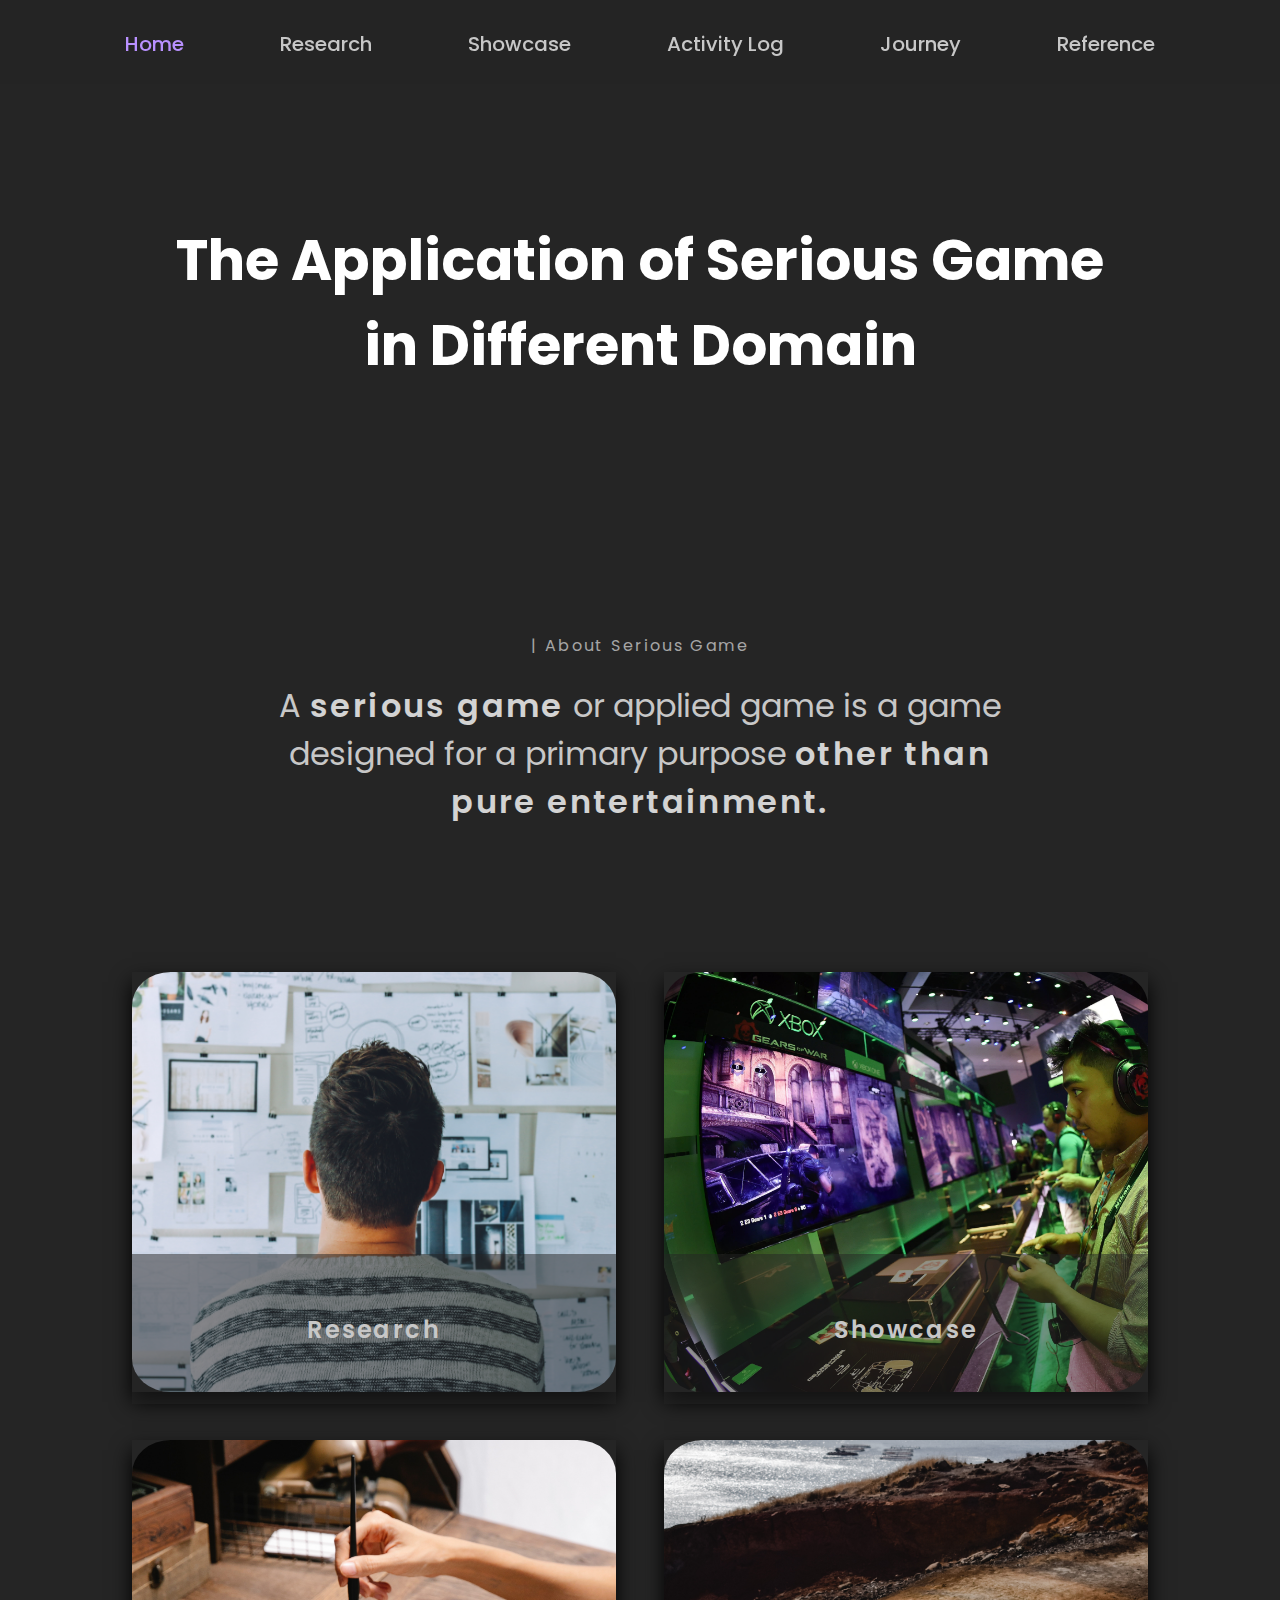
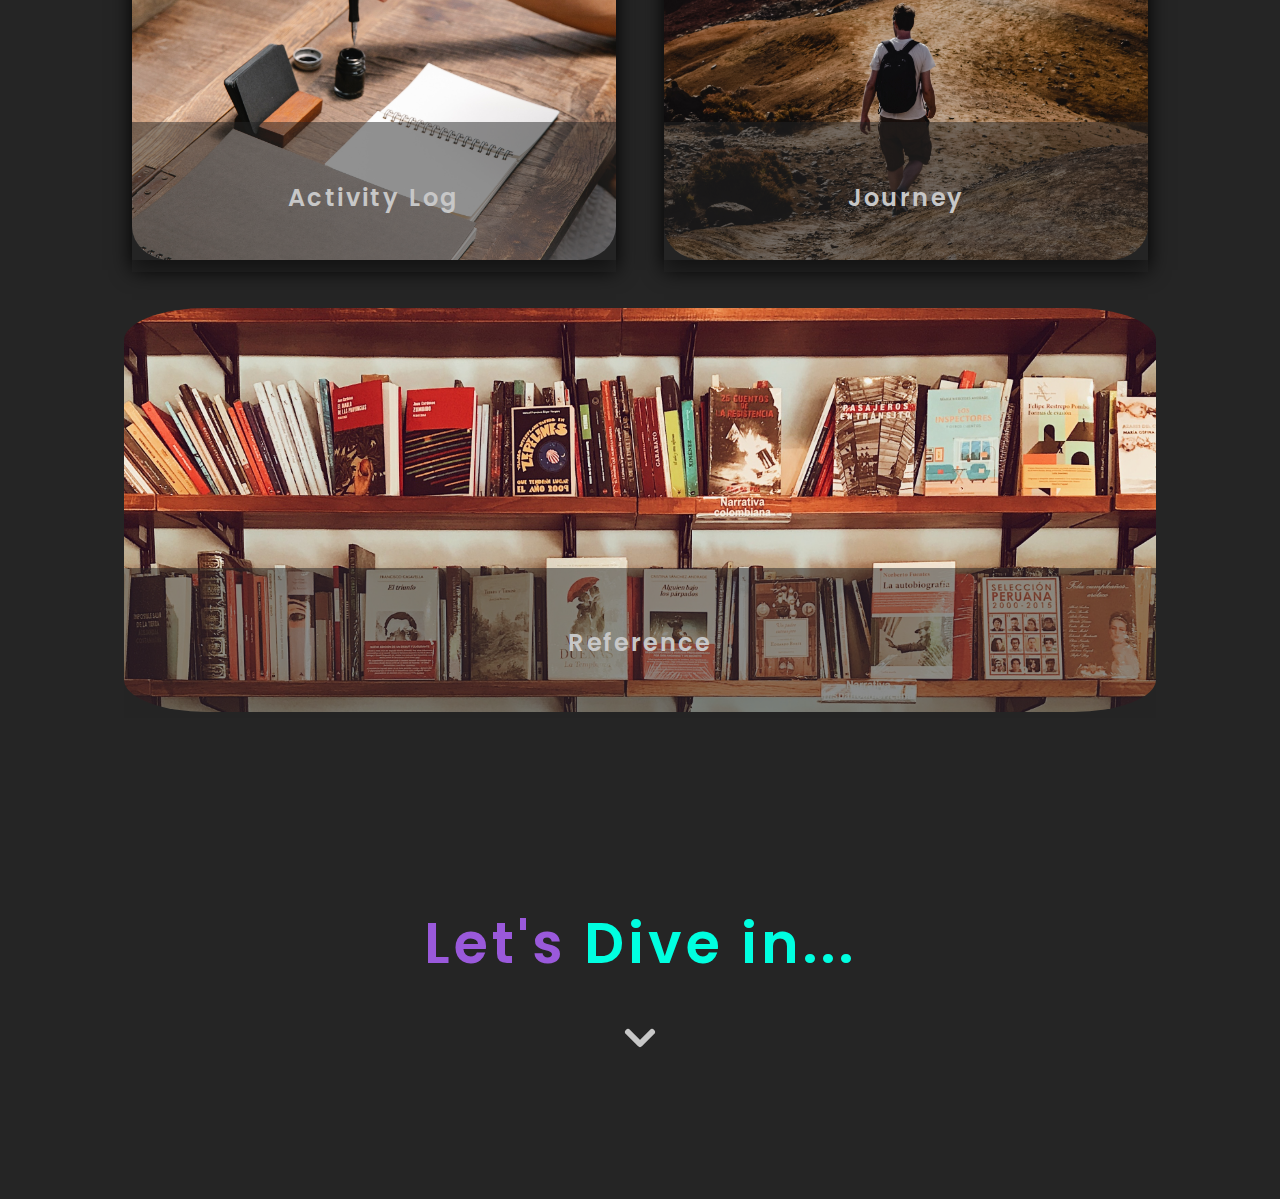
<file: index.html>
<!DOCTYPE html>
<html lang="en">
  <head>
    <meta charset="UTF-8" />
    <meta
      name="viewport"
      content="width=device-width, initial-scale=1.0"
    />
    <link
      rel="preconnect"
      href="https://fonts.googleapis.com"
    />
    <link
      rel="preconnect"
      href="https://fonts.gstatic.com"
      crossorigin
    />
    <link
      href="https://fonts.googleapis.com/css2?family=Poppins:ital,wght@0,400;1,200&display=swap"
      rel="stylesheet"
    />
    <link
      rel="stylesheet"
      href="styles.css"
    />
    <title>Serious Game</title>
  </head>
  <body>
    <!--  Navbar  -->
    <nav>
      <div class="navbar">
        <a
          href="./index.html"
          class="active"
          >Home</a
        >
        <a href="./research.html">Research</a>
        <a href="./showcase.html">Showcase</a>
        <a href="./activity-log.html">Activity Log</a>
        <a href="./journey.html">Journey</a>
        <a href="./reference.html">Reference</a>
      </div>
    </nav>

    <!-- Header -->
    <header>
      <div class="page-header">
        <h1>
          The Application of Serious Game <br />
          in Different Domain
        </h1>
      </div>
    </header>

    <!-- Introduction -->
    <section>
      <div class="introduction">
        <span>| About Serious Game</span>
        <p>
          A <span>serious game</span> or applied game is a game designed for a
          primary purpose
          <span> other than pure entertainment. </span>
        </p>
      </div>
    </section>

    <!-- Navigate Card-->
    <section>
      <div class="navigate-card">
        <div class="card-short">
          <div class="card-wrp">
            <a href="./research.html">
              <img src="img/research-home.jpg" />
              <div class="img-text"><p>Research</p></div>
            </a>
          </div>
          <div class="card-wrp">
            <a href="./showcase.html"
              ><img src="img/showcase-home.jpg" />
              <div class="img-text"><p>Showcase</p></div>
            </a>
          </div>
        </div>

        <div class="card-short">
          <div class="card-wrp">
            <a href="./activity-log.html"
              ><img src="img/activity-log-home.jpg" />
              <div class="img-text"><p>Activity Log</p></div>
            </a>
          </div>
          <div class="card-wrp">
            <a href="./journey.html"
              ><img src="img/journey-home.jpg" />
              <div class="img-text"><p>Journey</p></div>
            </a>
          </div>
        </div>

        <div class="card-long">
          <a href="./reference.html"
            ><img src="img/reference-home.jpg" />
            <div class="img-text-long"><p>Reference</p></div>
          </a>
        </div>
      </div>
    </section>

    <!-- End of Page -->
    <section class="endOfPage-section">
      <div class="endOfPage-text">
        <p>Let's <span>Dive in...</span></p>
      </div>
      <a href="./research.html">
        <div class="cta-btn">
          <svg
            xmlns="http://www.w3.org/2000/svg"
            width="48"
            height="48"
            viewBox="0 0 48 48"
            fill="none"
          >
            <path
              d="M12 18L24 30L36 18"
              stroke="#C7C7C7"
              stroke-width="6"
              stroke-linecap="round"
              stroke-linejoin="round"
            />
          </svg>
        </div>
      </a>
    </section>
  </body>
</html>
</file>
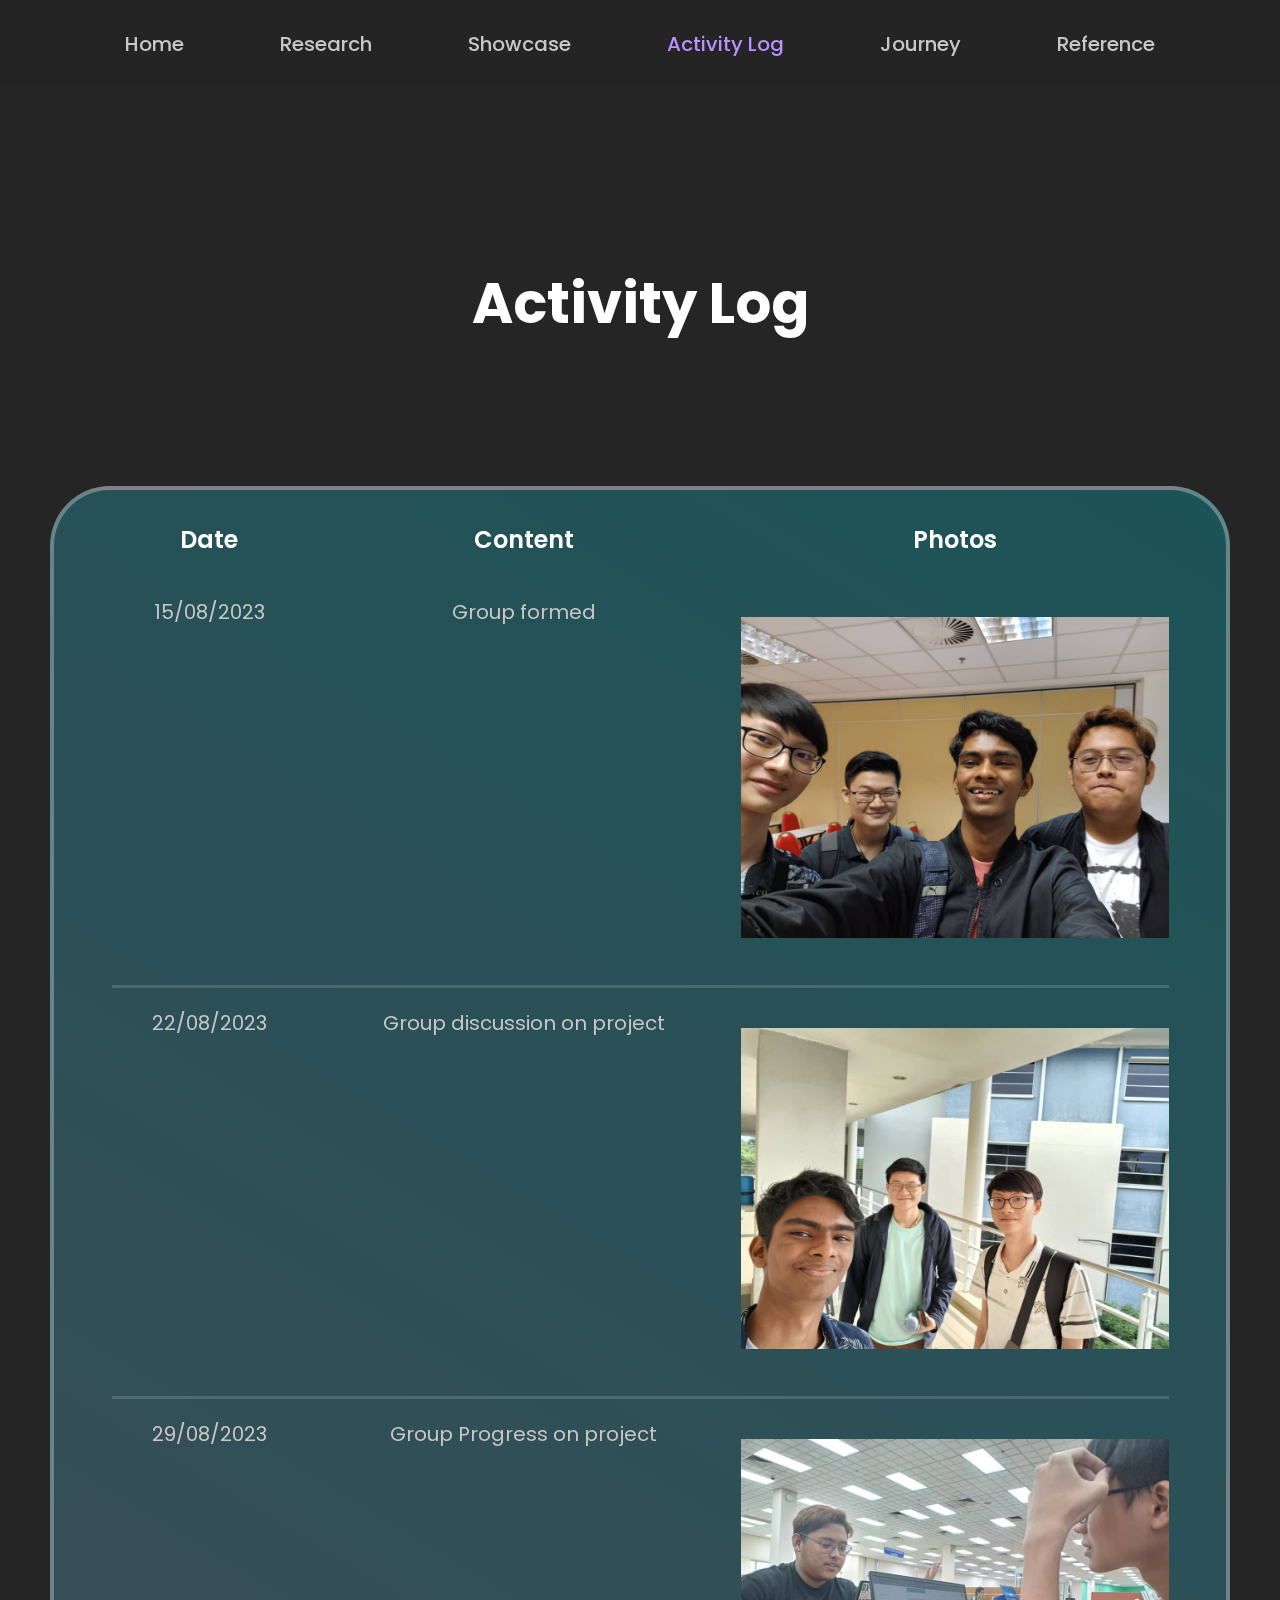
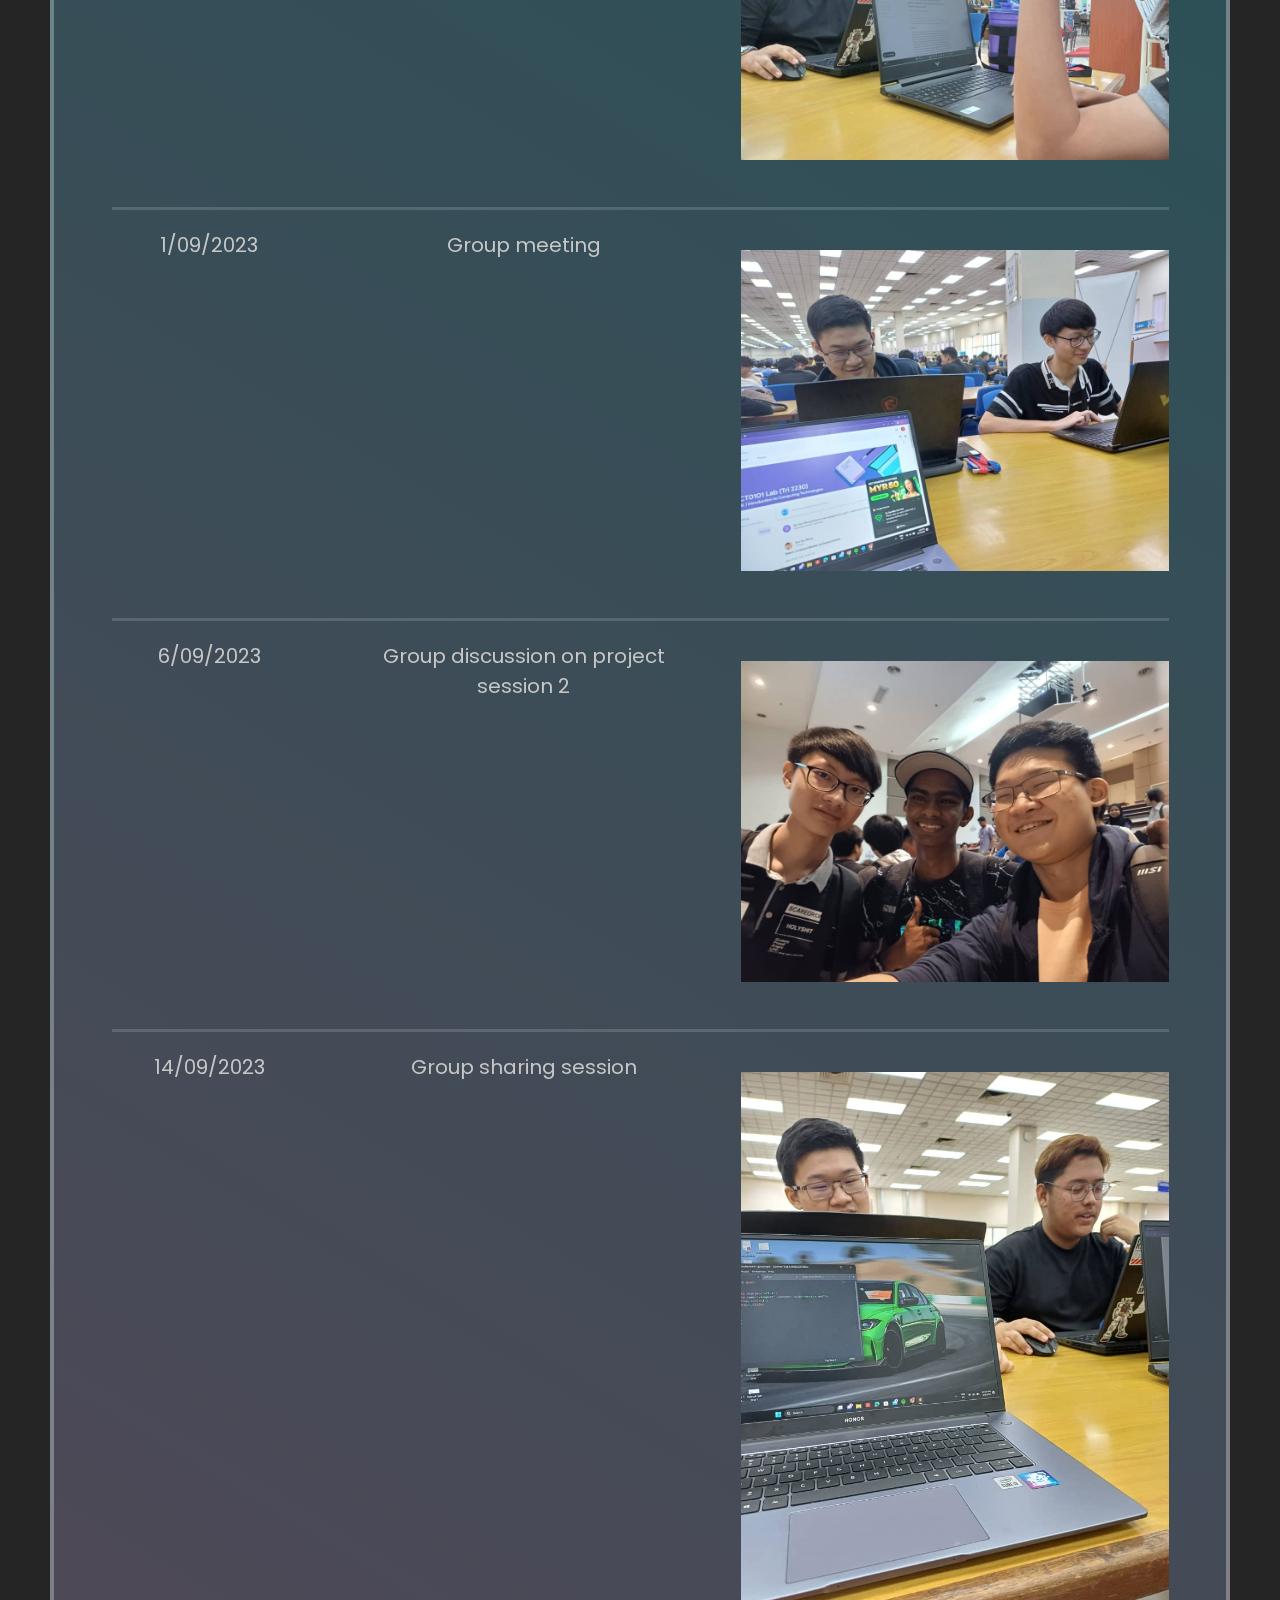
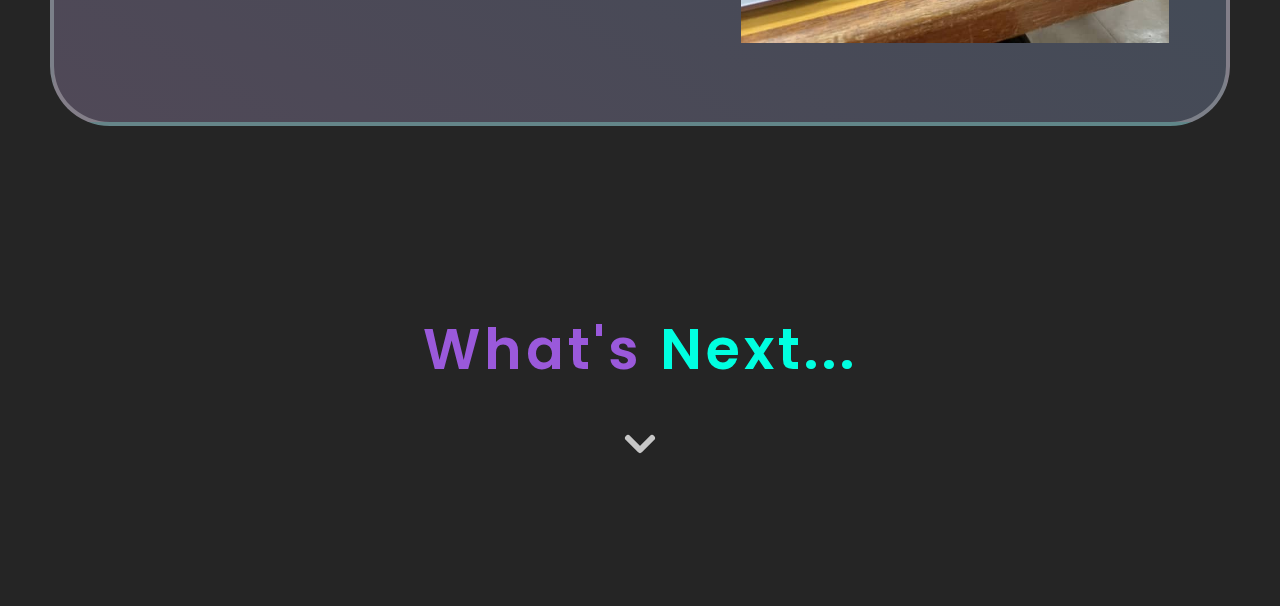
<file: activity-log.html>
<!DOCTYPE html>
<html lang="en">
  <head>
    <meta charset="UTF-8" />
    <meta
      name="viewport"
      content="width=device-width, initial-scale=1.0"
    />
    <link
      rel="preconnect"
      href="https://fonts.googleapis.com"
    />
    <link
      rel="preconnect"
      href="https://fonts.gstatic.com"
      crossorigin
    />
    <link
      href="https://fonts.googleapis.com/css2?family=Poppins:ital,wght@0,400;1,200&display=swap"
      rel="stylesheet"
    />
    <link
      rel="stylesheet"
      href="styles.css"
    />
    <title>Activity Log</title>
  </head>
  <body>
    <!-- Navbar -->
    <nav>
      <div class="navbar">
        <a href="./index.html">Home</a>
        <a href="./research.html">Research</a>
        <a href="./showcase.html">Showcase</a>
        <a
          href="./activity-log.html"
          class="active"
          >Activity Log</a
        >
        <a href="./journey.html">Journey</a>
        <a href="./reference.html">Reference</a>
      </div>
    </nav>

    <!-- Header -->
    <header>
      <div class="page-header common-wrp">
        <h1>Activity Log</h1>
      </div>
    </header>

    <!-- Activity Log -->
    <main class="activity-log">
      <table>
        <thead>
          <tr>
            <th>Date</th>
            <th>Content</th>
            <th>Photos</th>
          </tr>
        </thead>

        <tbody>
          <tr>
            <td class="activity-date"><p>15/08/2023</p></td>
            <td class="activity-content">
              <p>Group formed</p>
            </td>
            <td class="activity-photo">
              <img src="img/activity-log-1.jpeg" />
            </td>
          </tr>

          <tr>
            <td class="activity-date"><p>22/08/2023</p></td>
            <td class="activity-content">
              <p>Group discussion on project</p>
            </td>
            <td class="activity-photo">
              <img src="img/activity-log-2.jpeg" />
            </td>
          </tr>

          <tr>
            <td class="activity-date"><p>29/08/2023</p></td>
            <td class="activity-content">
              <p></p>
              <p>Group Progress on project</p>
            </td>
            <td class="activity-photo">
              <img src="img/activity-log-3.jpeg" />
            </td>
          </tr>

          <tr>
            <td class="activity-date"><p>1/09/2023</p></td>
            <td class="activity-content">
              <p>Group meeting</p>
            </td>
            <td class="activity-photo">
              <img src="img/activity-log-4.jpeg" />
            </td>
          </tr>

          <tr>
            <td class="activity-date"><p>6/09/2023</p></td>
            <td class="activity-content">
              <p>Group discussion on project session 2</p>
            </td>
            <td class="activity-photo">
              <img src="img/activity-log-5.jpeg" />
            </td>
          </tr>

          <tr>
            <td class="activity-date"><p>14/09/2023</p></td>
            <td class="activity-content">
              <p>Group sharing session</p>
            </td>
            <td class="activity-photo">
              <img src="img/activity-log-6.jpeg" />
            </td>
          </tr>
        </tbody>
      </table>
    </main>

    <!-- End of Page -->

    <section class="endOfPage-section">
      <div class="endOfPage-text">
        <p>What's <span>Next...</span></p>
      </div>
      <a href="./journey.html">
        <div class="cta-btn">
          <svg
            xmlns="http://www.w3.org/2000/svg"
            width="48"
            height="48"
            viewBox="0 0 48 48"
            fill="none"
          >
            <path
              d="M12 18L24 30L36 18"
              stroke="#C7C7C7"
              stroke-width="6"
              stroke-linecap="round"
              stroke-linejoin="round"
            />
          </svg>
        </div>
      </a>
    </section>
  </body>
</html>
</file>
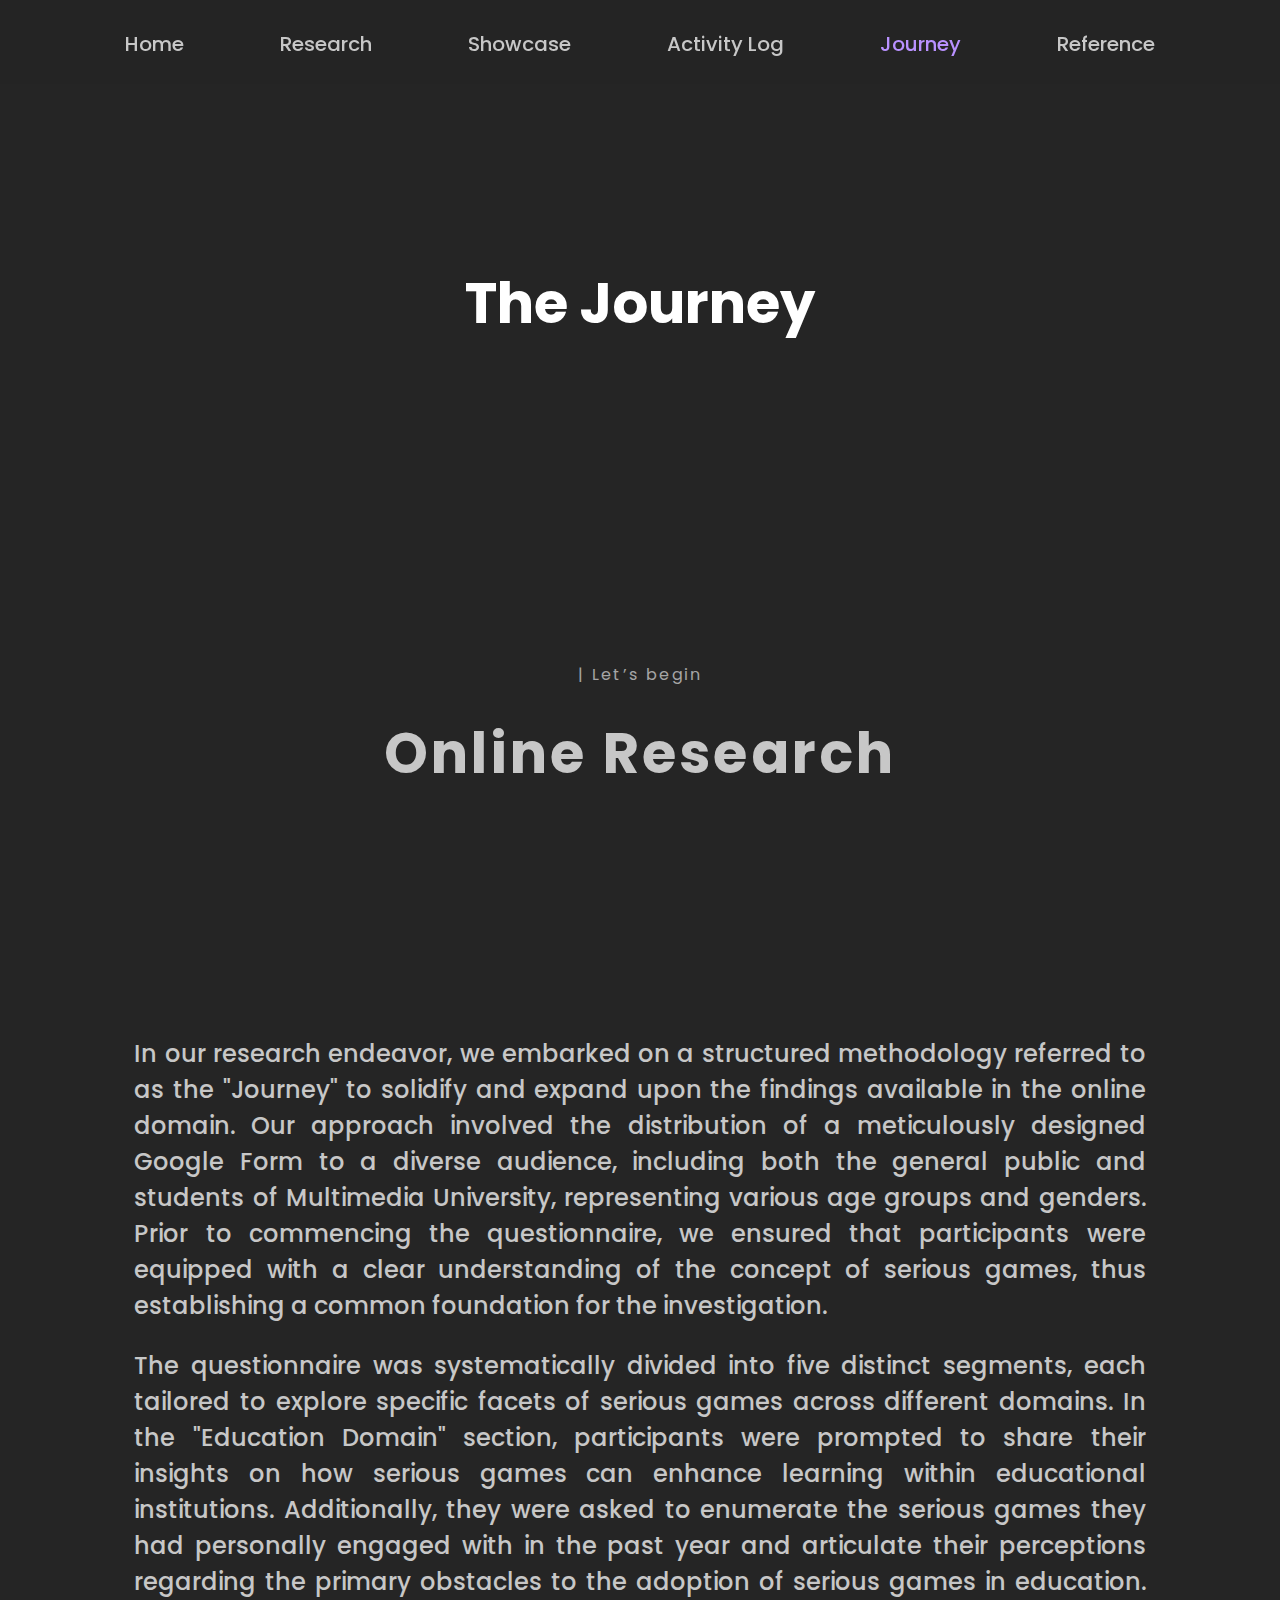
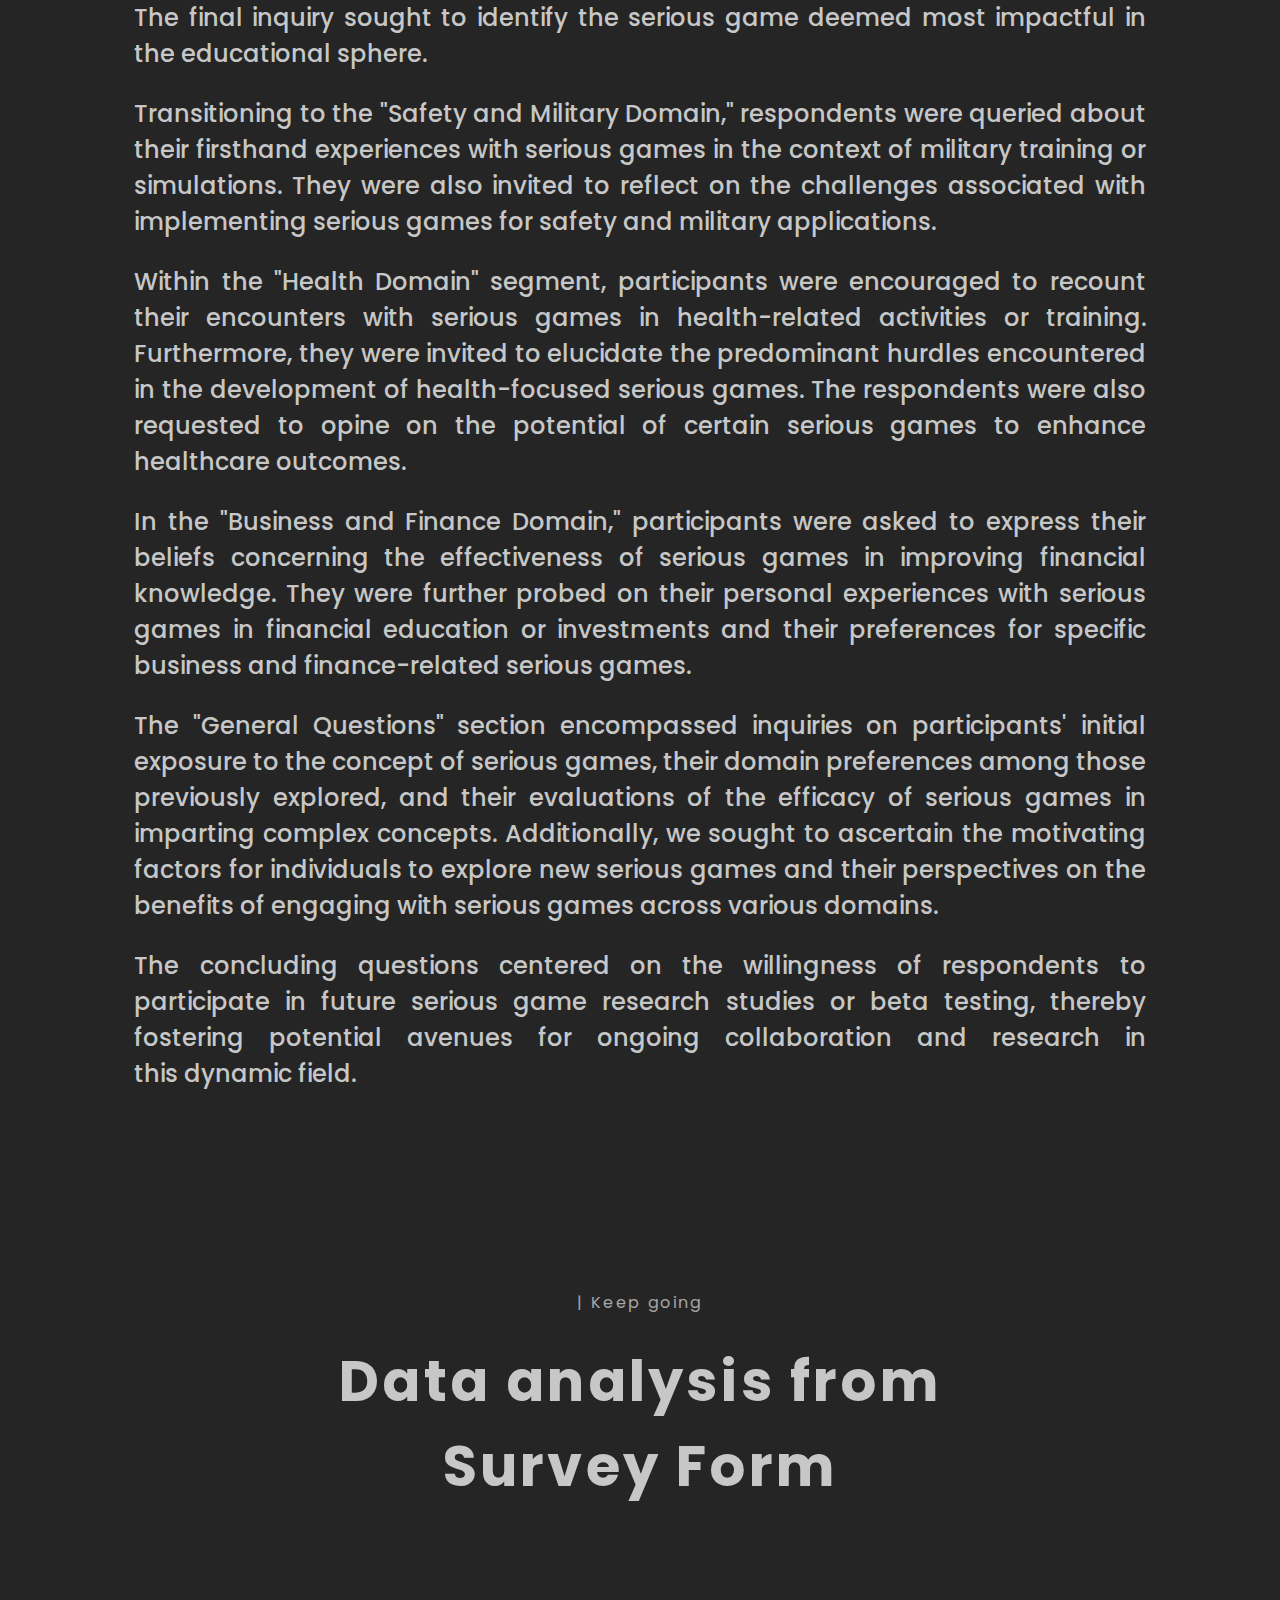
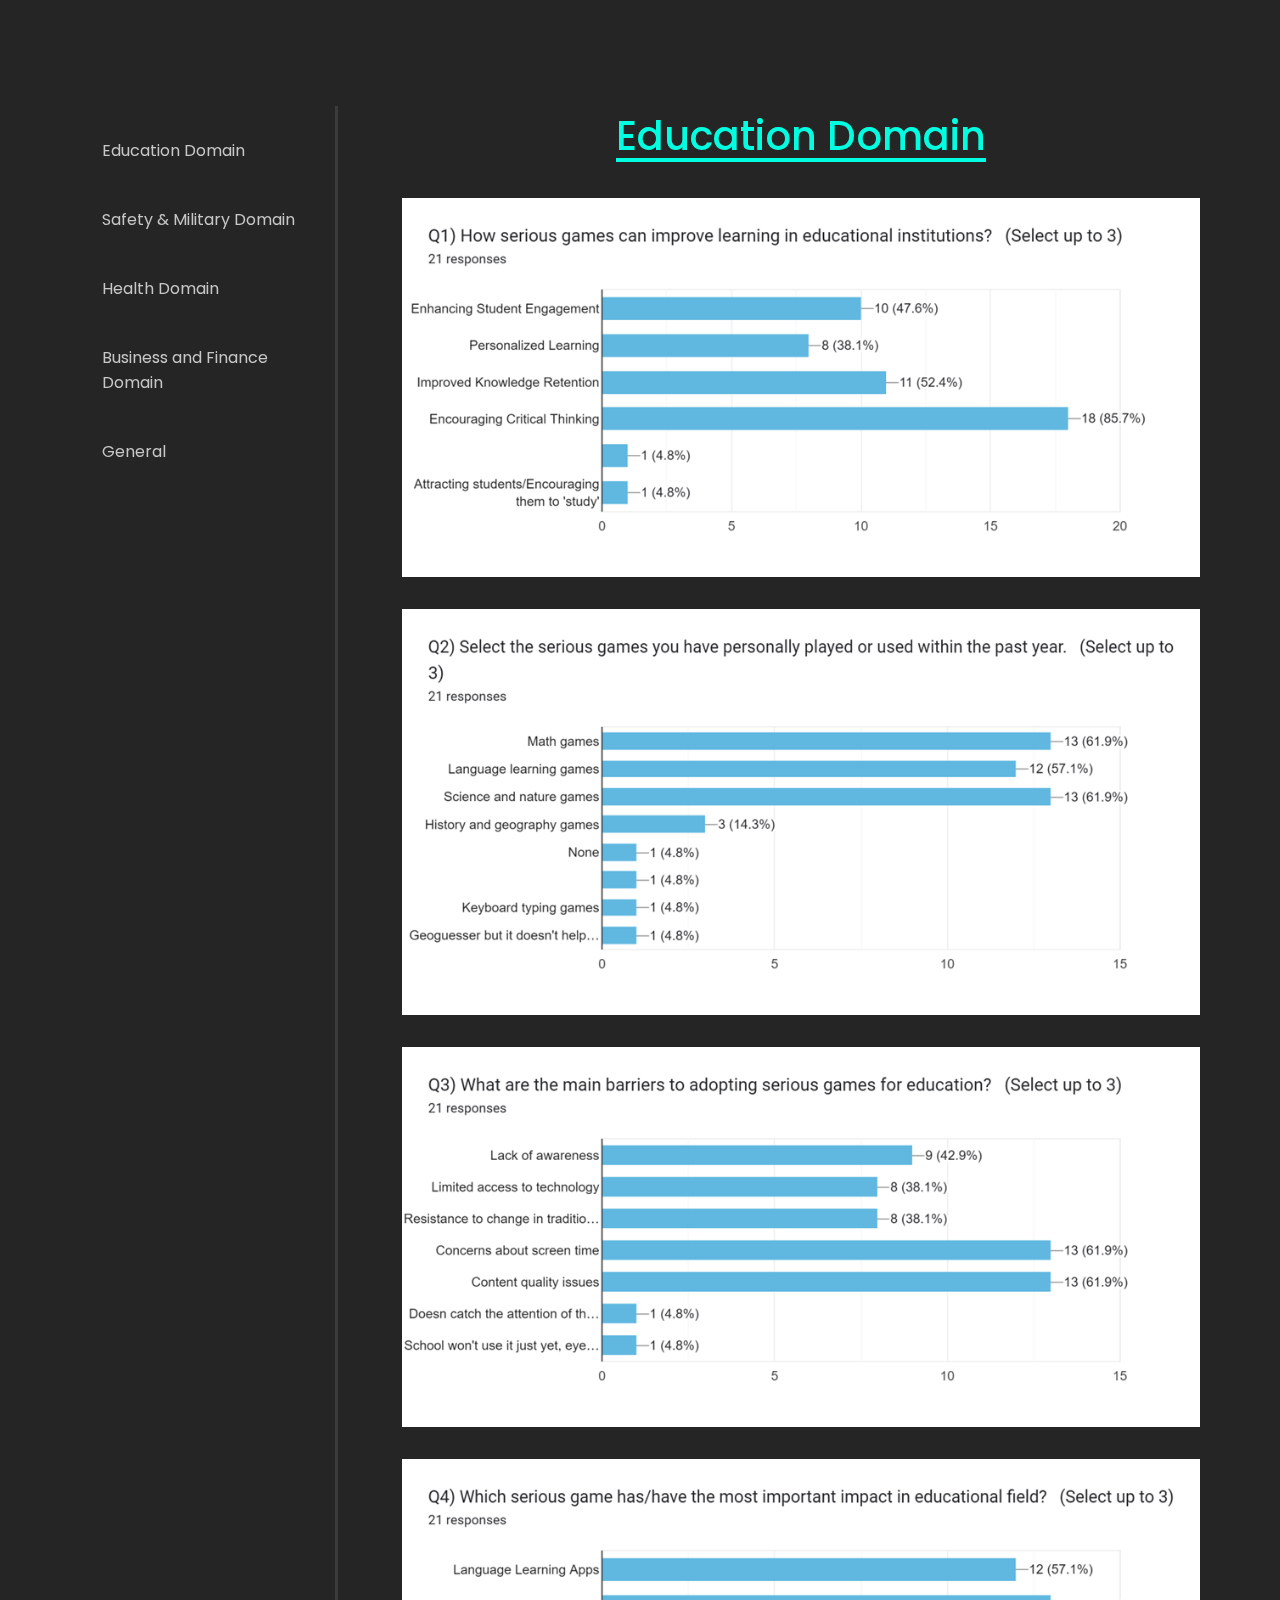
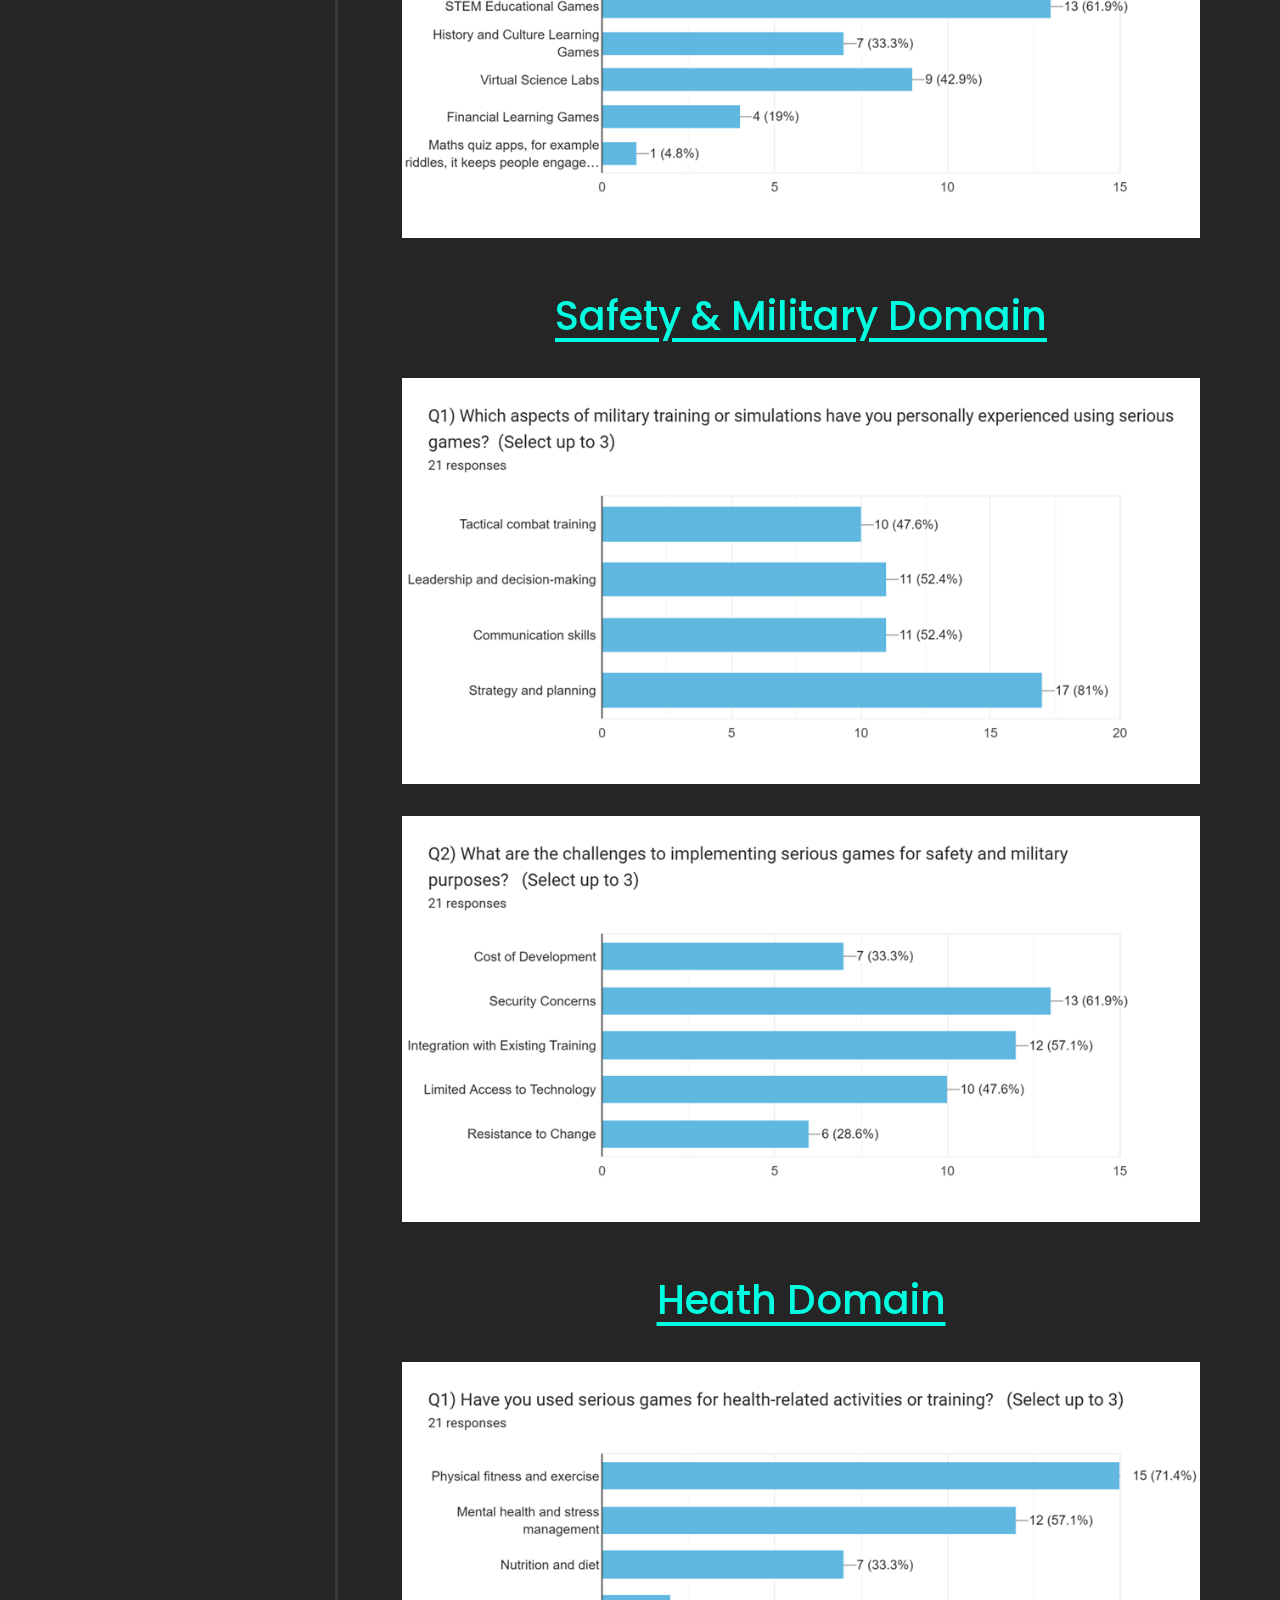
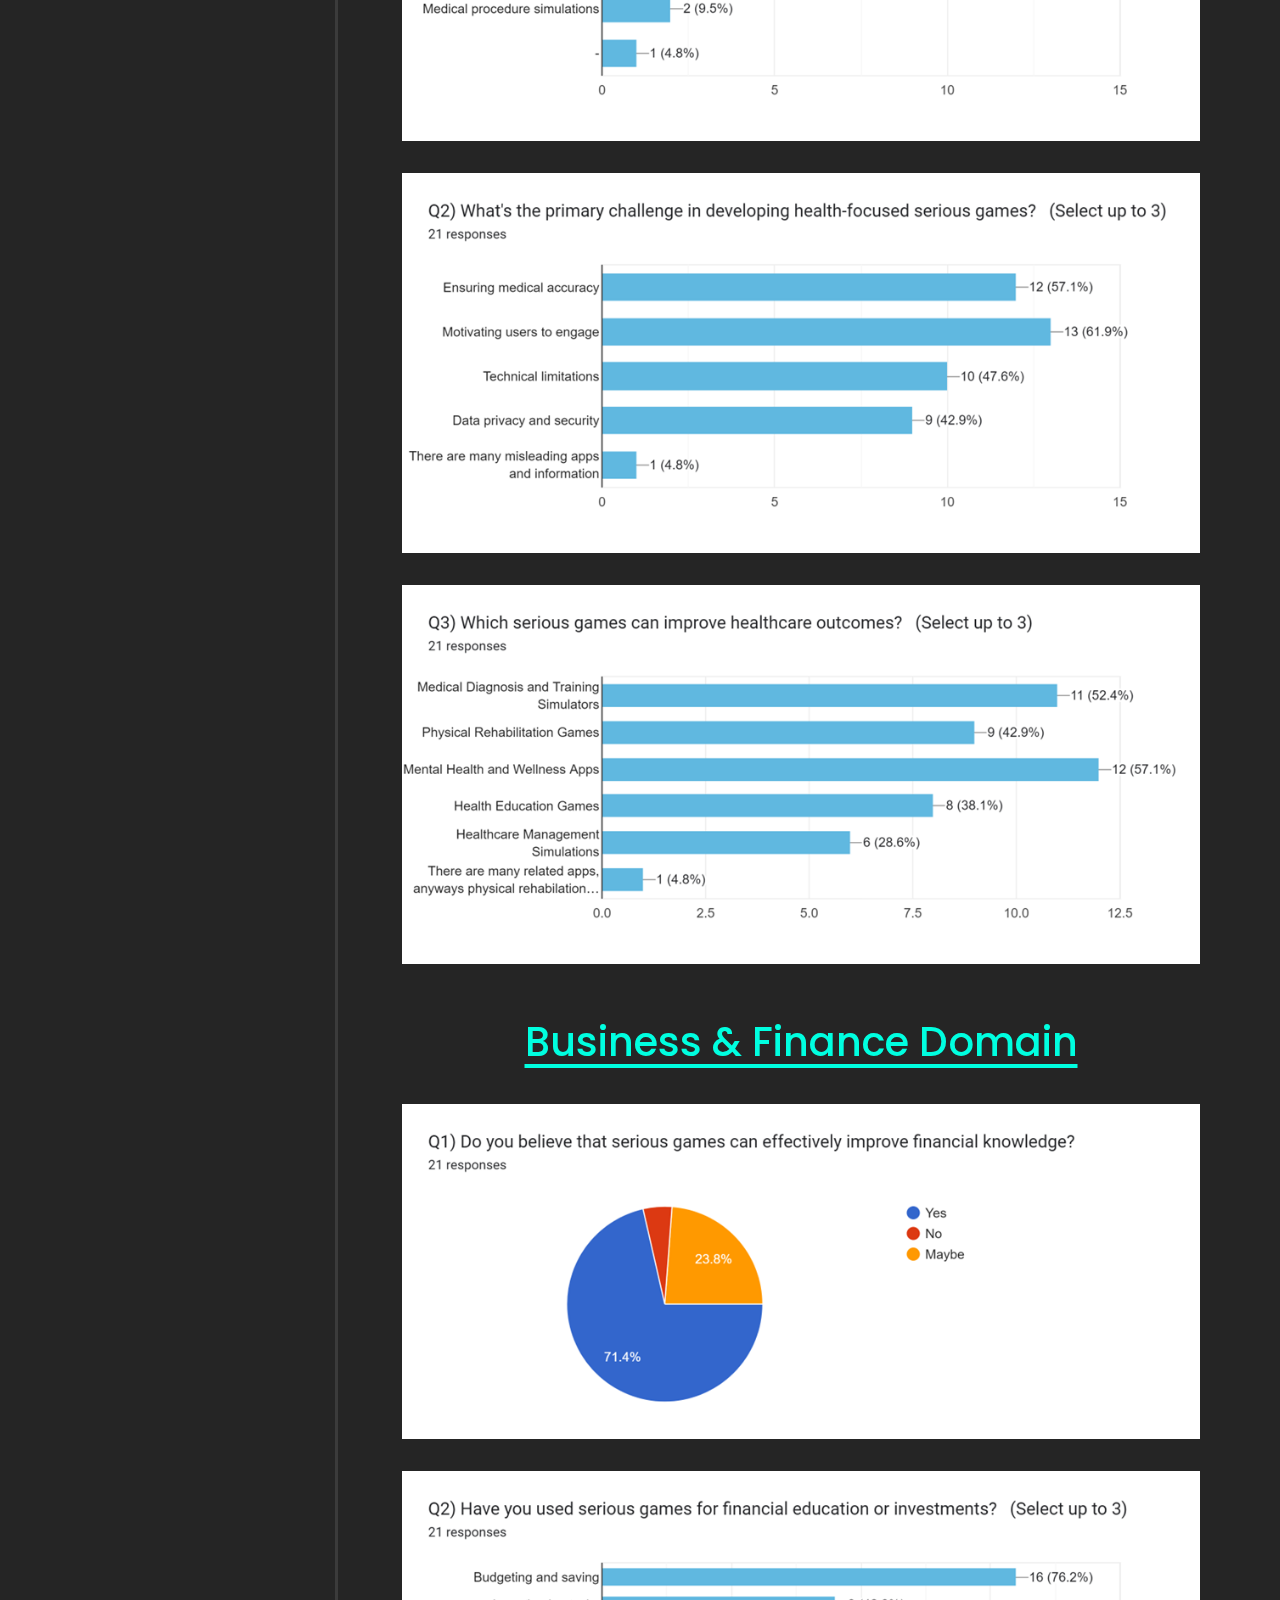
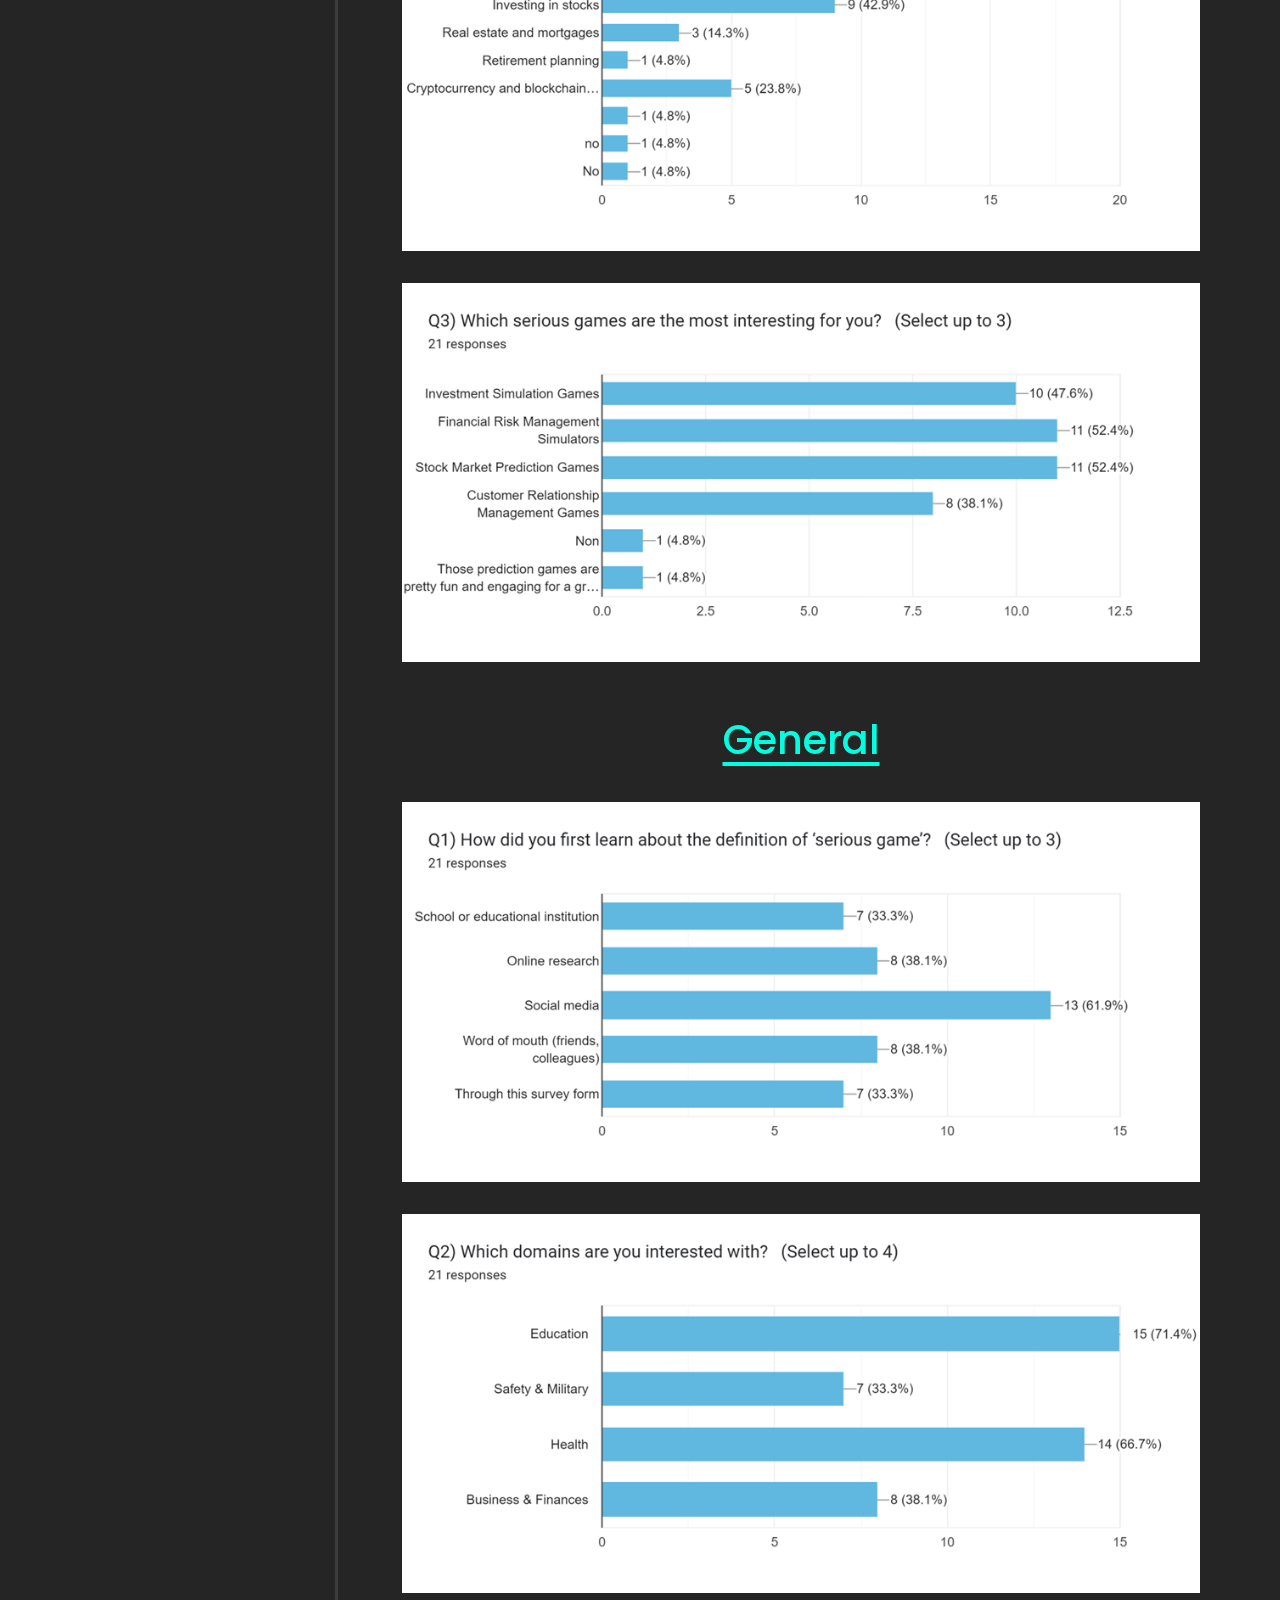
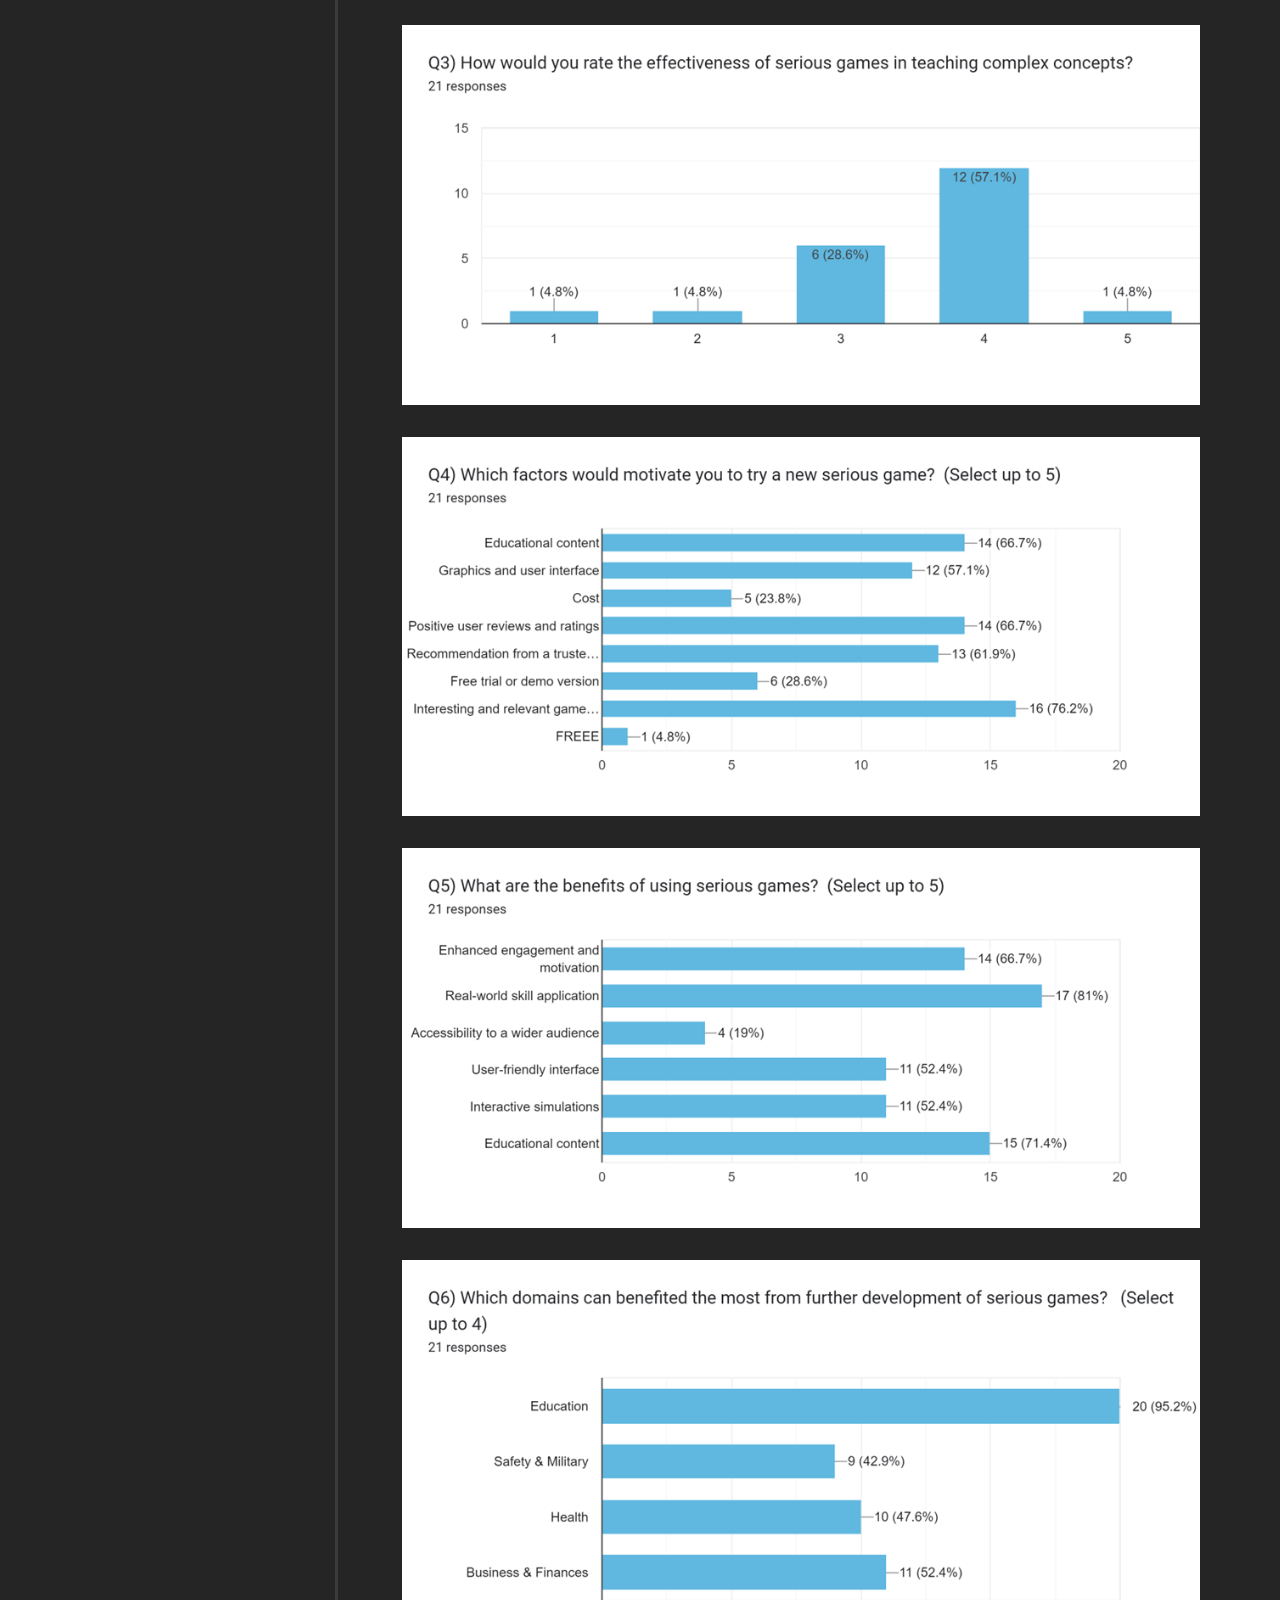
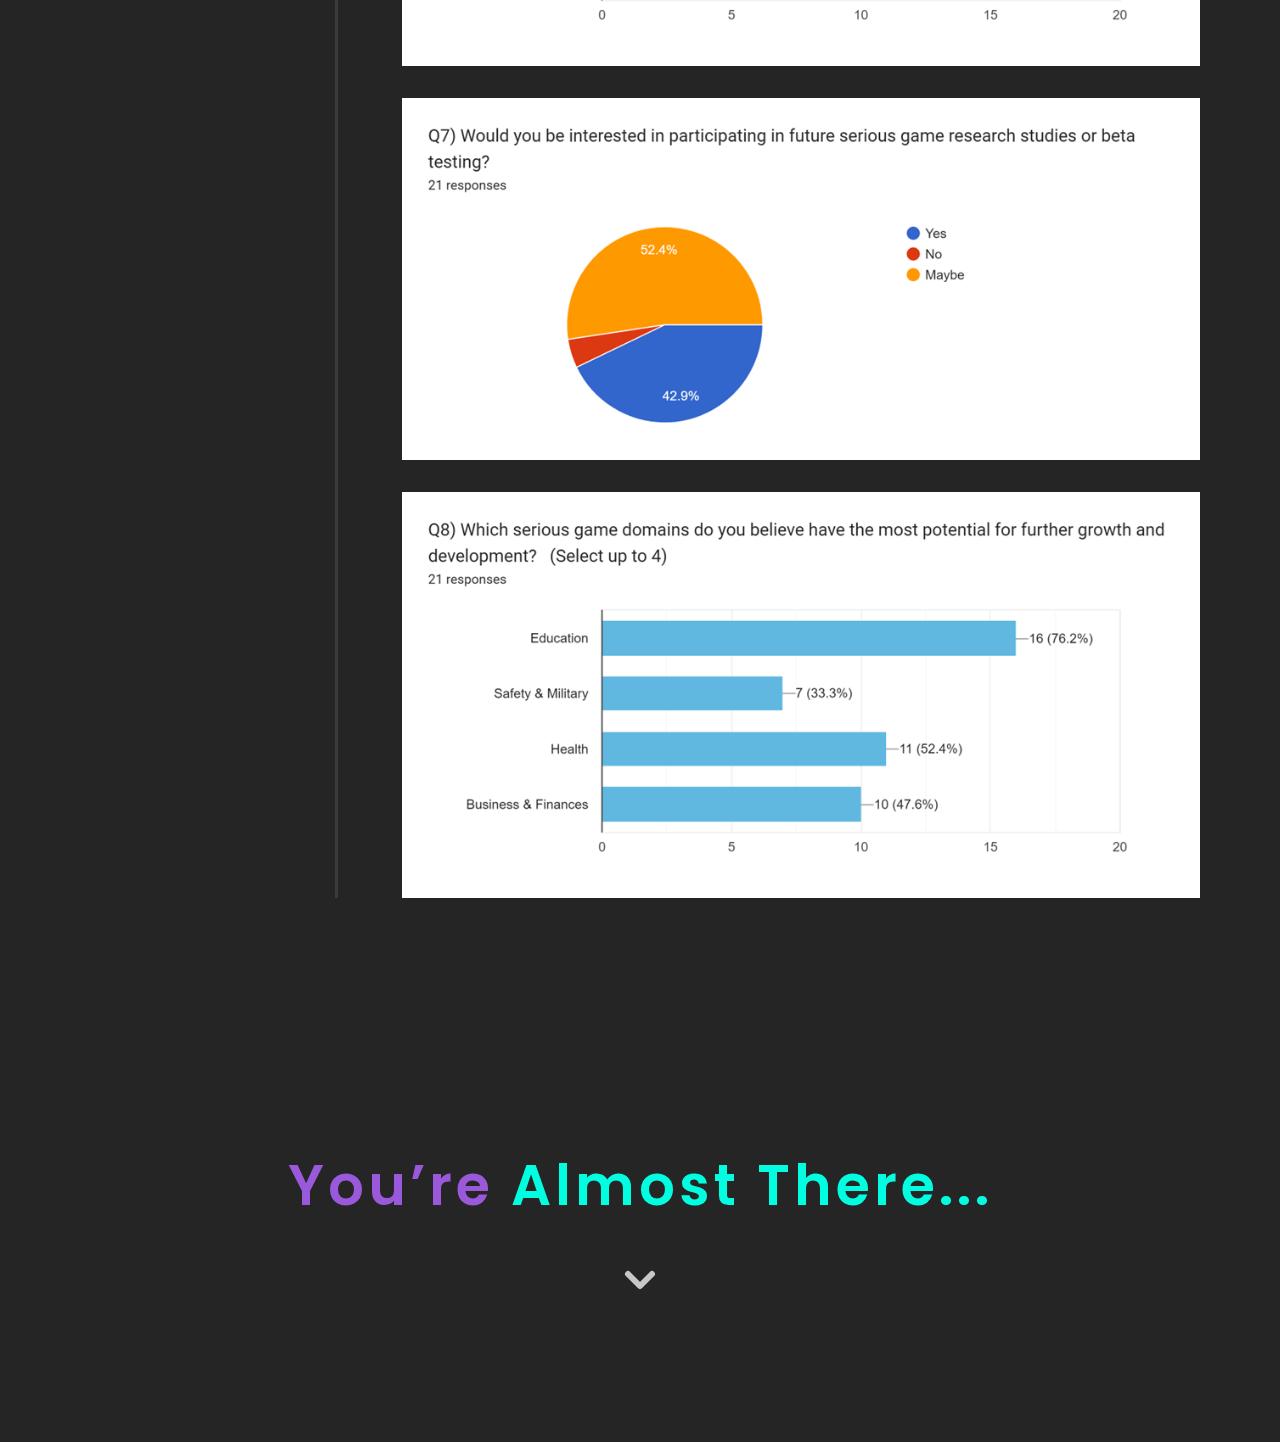
<file: journey.html>
<!DOCTYPE html>
<html lang="en">
  <head>
    <meta charset="UTF-8" />
    <meta
      name="viewport"
      content="width=device-width, initial-scale=1.0"
    />
    <link
      rel="preconnect"
      href="https://fonts.googleapis.com"
    />
    <link
      rel="preconnect"
      href="https://fonts.gstatic.com"
      crossorigin
    />
    <link
      href="https://fonts.googleapis.com/css2?family=Poppins:ital,wght@0,400;1,200&display=swap"
      rel="stylesheet"
    />
    <link
      rel="stylesheet"
      href="styles.css"
    />
    <title>Journey</title>
  </head>
  <body>
    <!-- Navbar -->
    <nav>
      <div class="navbar">
        <a href="./index.html">Home</a>
        <a href="./research.html">Research</a>
        <a href="./showcase.html">Showcase</a>
        <a href="./activity-log.html">Activity Log</a>
        <a
          href="./journey.html"
          class="active"
          >Journey</a
        >
        <a href="./reference.html">Reference</a>
      </div>
    </nav>

    <!-- Header -->

    <header>
      <div class="page-header common-wrp">
        <h1>The Journey</h1>
      </div>
    </header>

    <!-- method-1 -->

    <section>
      <div class="common-wrp method-1">
        <span>| Let’s begin</span>
        <p>Online Research</p>
      </div>
    </section>

    <!-- method-1-explain -->

    <section>
      <div class="common-wrp method-1-explain">
        <!-- Paragraph 1 -->
        <p>
          In our research endeavor, we embarked on a structured methodology
          referred to as the "Journey" to solidify and expand upon the findings
          available in the online domain. Our approach involved the distribution
          of a meticulously designed Google Form to a diverse audience,
          including both the general public and students of Multimedia
          University, representing various age groups and genders. Prior to
          commencing the questionnaire, we ensured that participants were
          equipped with a clear understanding of the concept of serious games,
          thus establishing a common foundation for the investigation.
        </p>
        <p>
          The questionnaire was systematically divided into five distinct
          segments, each tailored to explore specific facets of serious games
          across different domains. In the "Education Domain" section,
          participants were prompted to share their insights on how serious
          games can enhance learning within educational institutions.
          Additionally, they were asked to enumerate the serious games they had
          personally engaged with in the past year and articulate their
          perceptions regarding the primary obstacles to the adoption of serious
          games in education. The final inquiry sought to identify the serious
          game deemed most impactful in the educational sphere.
        </p>
        <p>
          Transitioning to the "Safety and Military Domain," respondents were
          queried about their firsthand experiences with serious games in the
          context of military training or simulations. They were also invited to
          reflect on the challenges associated with implementing serious games
          for safety and military applications.
        </p>
        <p>
          Within the "Health Domain" segment, participants were encouraged to
          recount their encounters with serious games in health-related
          activities or training. Furthermore, they were invited to elucidate
          the predominant hurdles encountered in the development of
          health-focused serious games. The respondents were also requested to
          opine on the potential of certain serious games to enhance healthcare
          outcomes.
        </p>
        <p>
          In the "Business and Finance Domain," participants were asked to
          express their beliefs concerning the effectiveness of serious games in
          improving financial knowledge. They were further probed on their
          personal experiences with serious games in financial education or
          investments and their preferences for specific business and
          finance-related serious games.
        </p>
        <p>
          The "General Questions" section encompassed inquiries on participants'
          initial exposure to the concept of serious games, their domain
          preferences among those previously explored, and their evaluations of
          the efficacy of serious games in imparting complex concepts.
          Additionally, we sought to ascertain the motivating factors for
          individuals to explore new serious games and their perspectives on the
          benefits of engaging with serious games across various domains.
        </p>
        <p>
          The concluding questions centered on the willingness of respondents to
          participate in future serious game research studies or beta testing,
          thereby fostering potential avenues for ongoing collaboration and
          research in this dynamic field.
        </p>
      </div>
    </section>

    <!-- method-2 -->

    <section>
      <div class="common-wrp method-2">
        <span>| Keep going</span>
        <p>
          Data analysis from <br />
          Survey Form
        </p>
      </div>
    </section>

    <!-- method-2-explain -->

    <section class="method-2-explain">
      <div class="sidebar-wrp">
        <aside class="sidebar">
          <a href="#education">
            <div class="navigate-wrp">
              <p>Education Domain</p>
            </div>
          </a>
          <a href="#safety">
            <div class="navigate-wrp">
              <p>Safety & Military Domain</p>
            </div>
          </a>
          <a href="#health">
            <div class="navigate-wrp">
              <p>Health Domain</p>
            </div>
          </a>
          <a href="#business">
            <div class="navigate-wrp">
              <p>Business and Finance Domain</p>
            </div>
          </a>
          <a href="#general">
            <div class="navigate-wrp">
              <p>General</p>
            </div>
          </a>
        </aside>
      </div>

      <main class="survey">
        <div
          class="survey-section"
          id="education"
        >
          <h1>Education Domain</h1>
          <div class="chart">
            <div class="chart-wrp">
              <img src="./img/survey-edu-q1.png" />
            </div>
            <div class="chart-wrp">
              <img src="./img/survey-edu-q2.png" />
            </div>
            <div class="chart-wrp">
              <img src="./img/survey-edu-q3.png" />
            </div>
            <div class="chart-wrp">
              <img src="./img/survey-edu-q4.png" />
            </div>
          </div>
        </div>

        <div
          class="survey-section"
          id="safety"
        >
          <h1>Safety & Military Domain</h1>
          <div class="chart">
            <div class="chart-wrp">
              <img src="./img/survey-safe-q1.png" />
            </div>
            <div class="chart-wrp">
              <img src="./img/survey-safe-q2.png" />
            </div>
          </div>
        </div>

        <div
          class="survey-section"
          id="health"
        >
          <h1>Heath Domain</h1>
          <div class="chart">
            <div class="chart-wrp">
              <img src="./img/survey-health-q1.png" />
            </div>
            <div class="chart-wrp">
              <img src="./img/survey-health-q2.png" />
            </div>
            <div class="chart-wrp">
              <img src="./img/survey-health-q3.png" />
            </div>
          </div>
        </div>

        <div
          class="survey-section"
          id="business"
        >
          <h1>Business & Finance Domain</h1>
          <div class="chart">
            <div class="chart-wrp">
              <img src="./img/survey-business-q1.png" />
            </div>
            <div class="chart-wrp">
              <img src="./img/survey-business-q2.png" />
            </div>
            <div class="chart-wrp">
              <img src="./img/survey-business-q3.png" />
            </div>
          </div>
        </div>

        <div
          class="survey-section"
          id="general"
        >
          <h1>General</h1>
          <div class="chart">
            <div class="chart-wrp">
              <img src="./img/survey-general-q1.png" />
            </div>
            <div class="chart-wrp">
              <img src="./img/survey-general-q2.png" />
            </div>
            <div class="chart-wrp">
              <img src="./img/survey-general-q3.png" />
            </div>
            <div class="chart-wrp">
              <img src="./img/survey-general-q4.png" />
            </div>
            <div class="chart-wrp">
              <img src="./img/survey-general-q5.png" />
            </div>
            <div class="chart-wrp">
              <img src="./img/survey-general-q6.png" />
            </div>
            <div class="chart-wrp">
              <img src="./img/survey-general-q7.png" />
            </div>
            <div class="chart-wrp">
              <img src="./img/survey-general-q8.png" />
            </div>
          </div>
        </div>
      </main>
    </section>

    <!-- End of Page -->

    <section class="endOfPage-section">
      <div class="endOfPage-text">
        <p>You’re <span>Almost There...</span></p>
      </div>
      <a href="./reference.html">
        <div class="cta-btn-wrp">
          <div class="cta-btn">
            <svg
              xmlns="http://www.w3.org/2000/svg"
              width="48"
              height="48"
              viewBox="0 0 48 48"
              fill="none"
            >
              <path
                d="M12 18L24 30L36 18"
                stroke="#C7C7C7"
                stroke-width="6"
                stroke-linecap="round"
                stroke-linejoin="round"
              />
            </svg>
          </div>
        </div>
      </a>
    </section>
  </body>
</html>
</file>
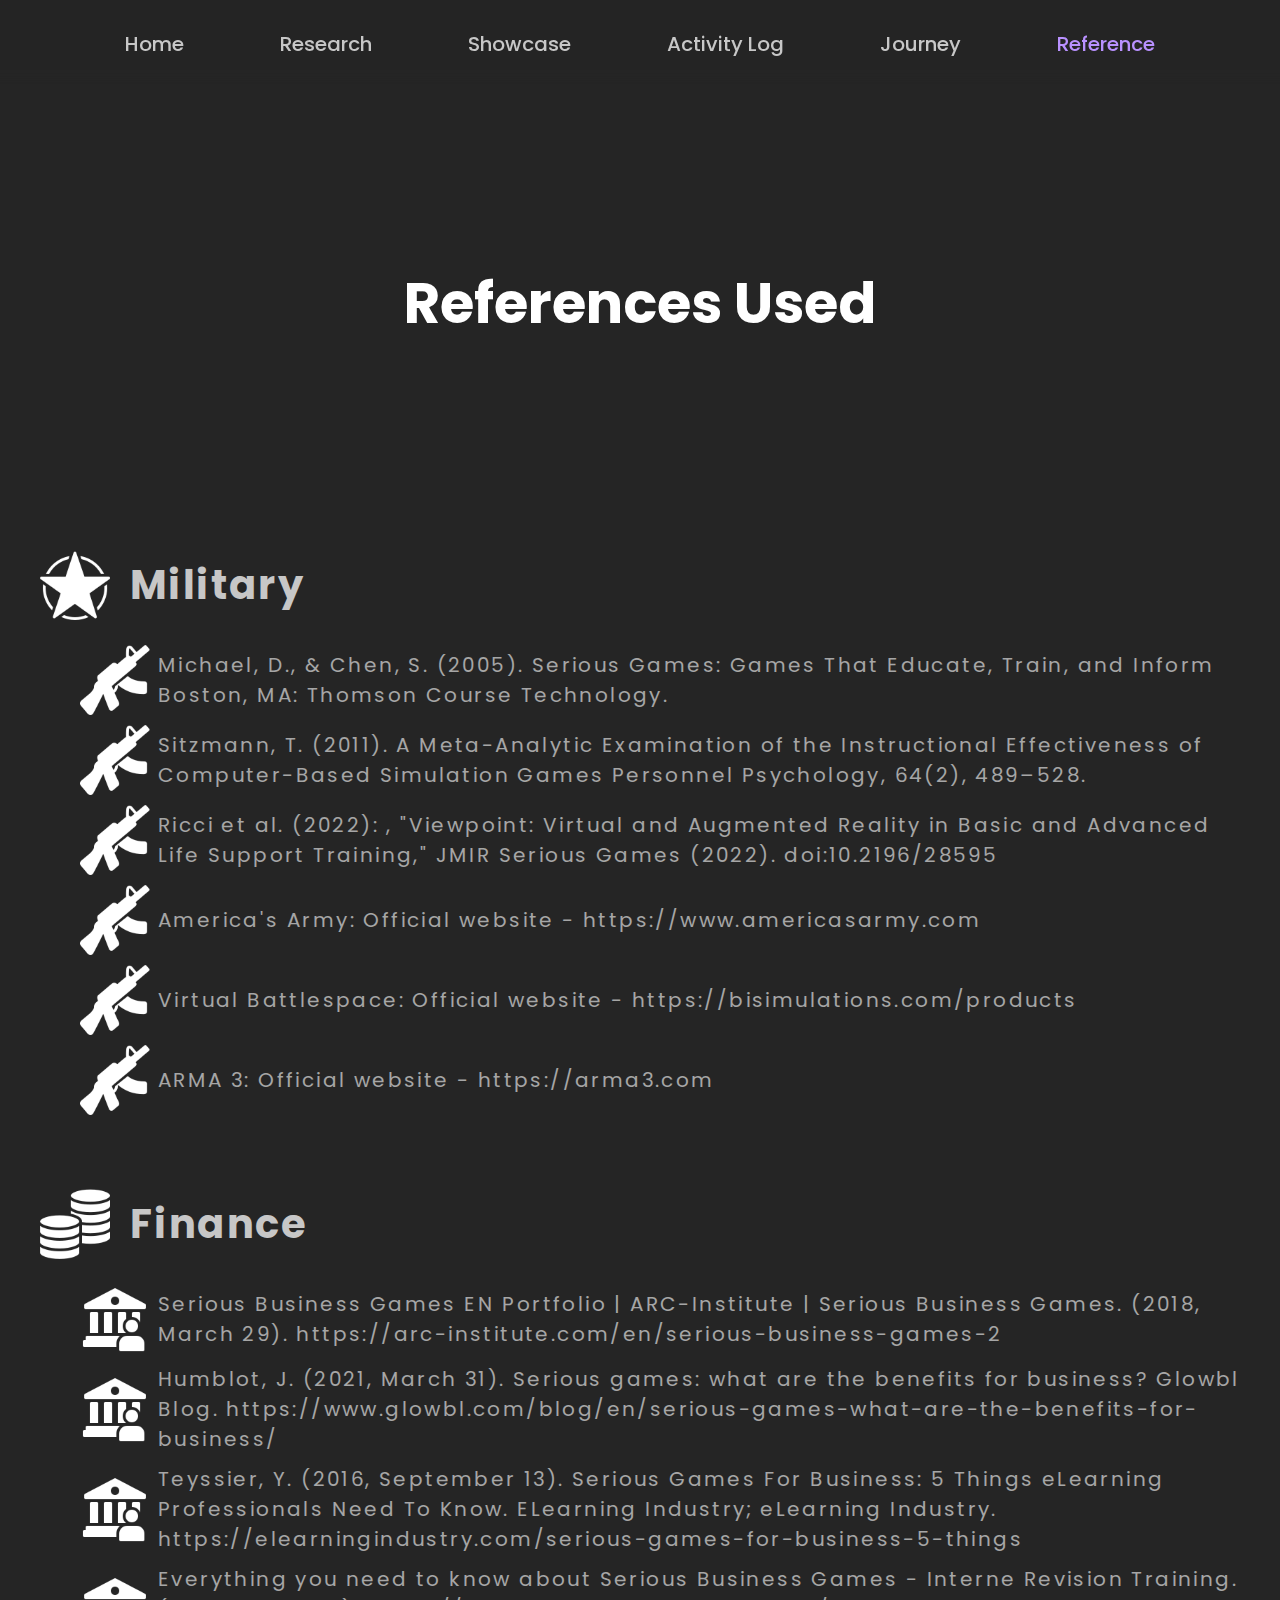
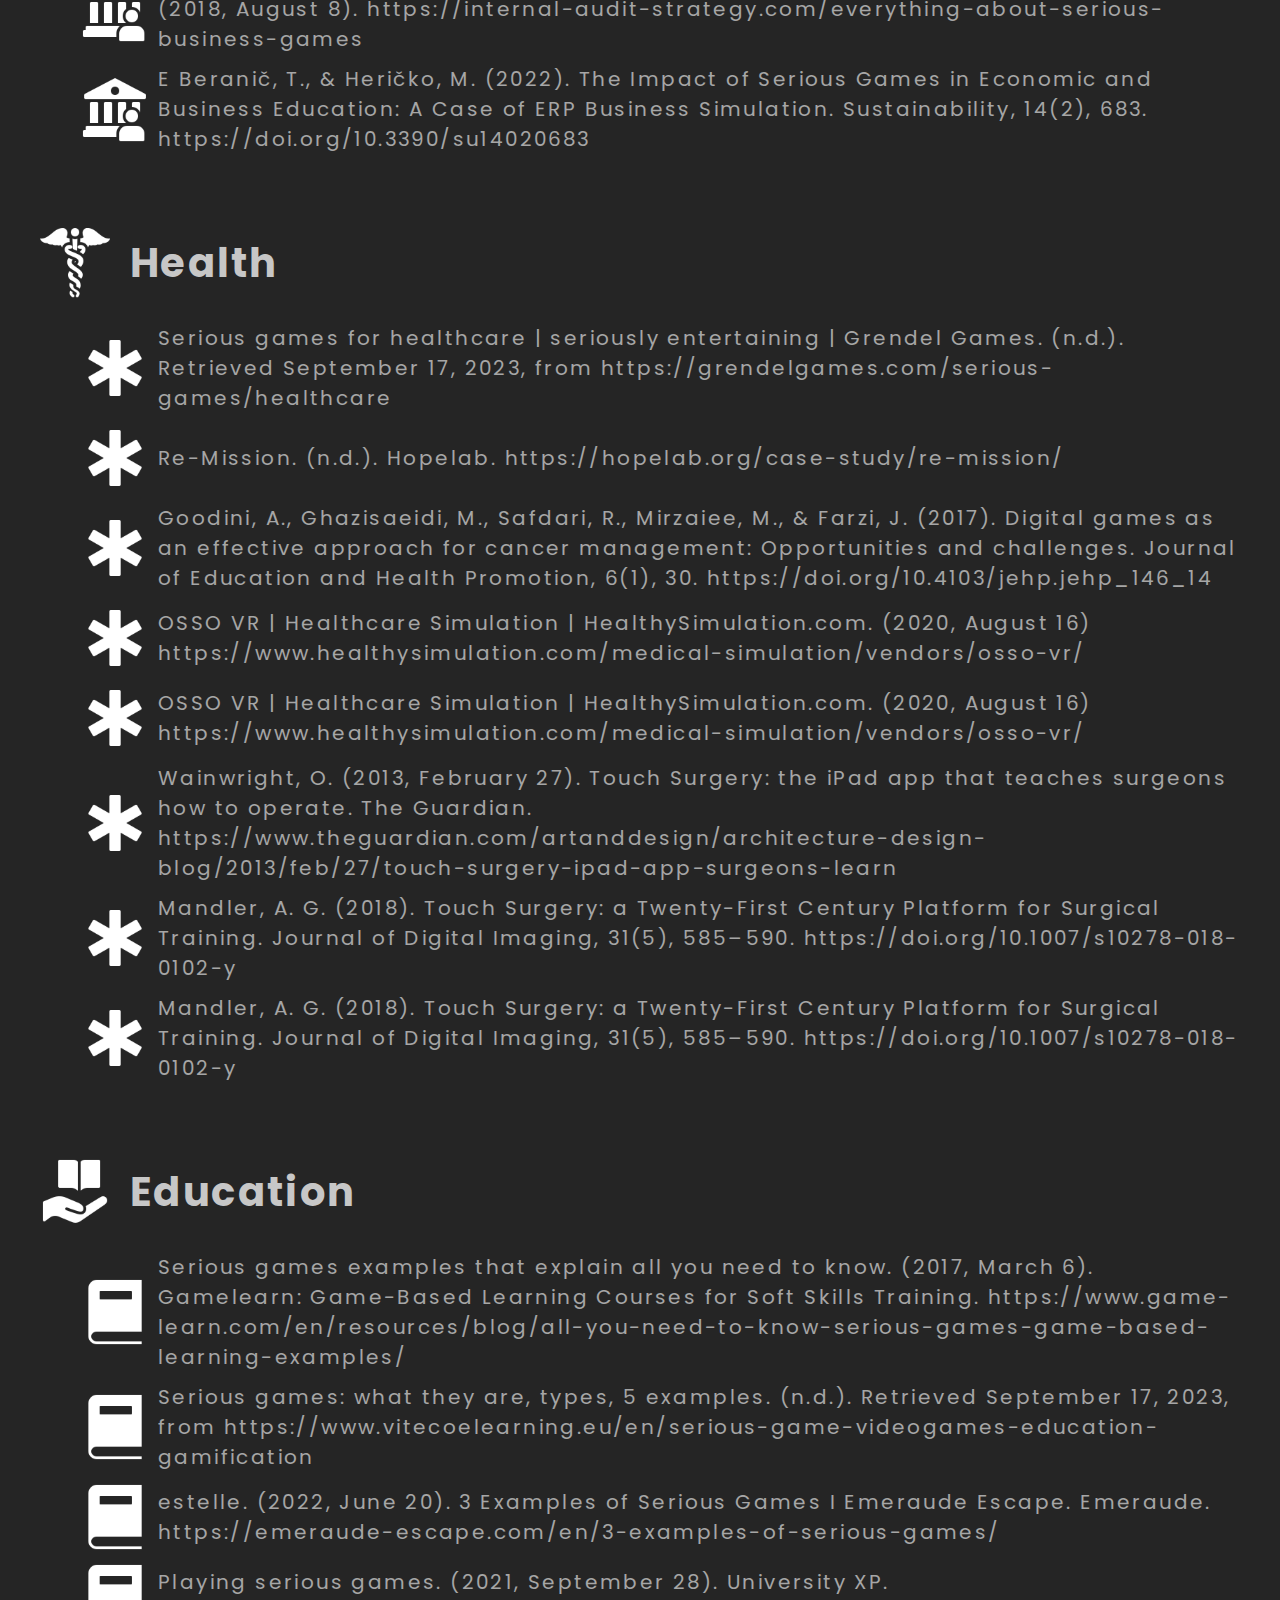
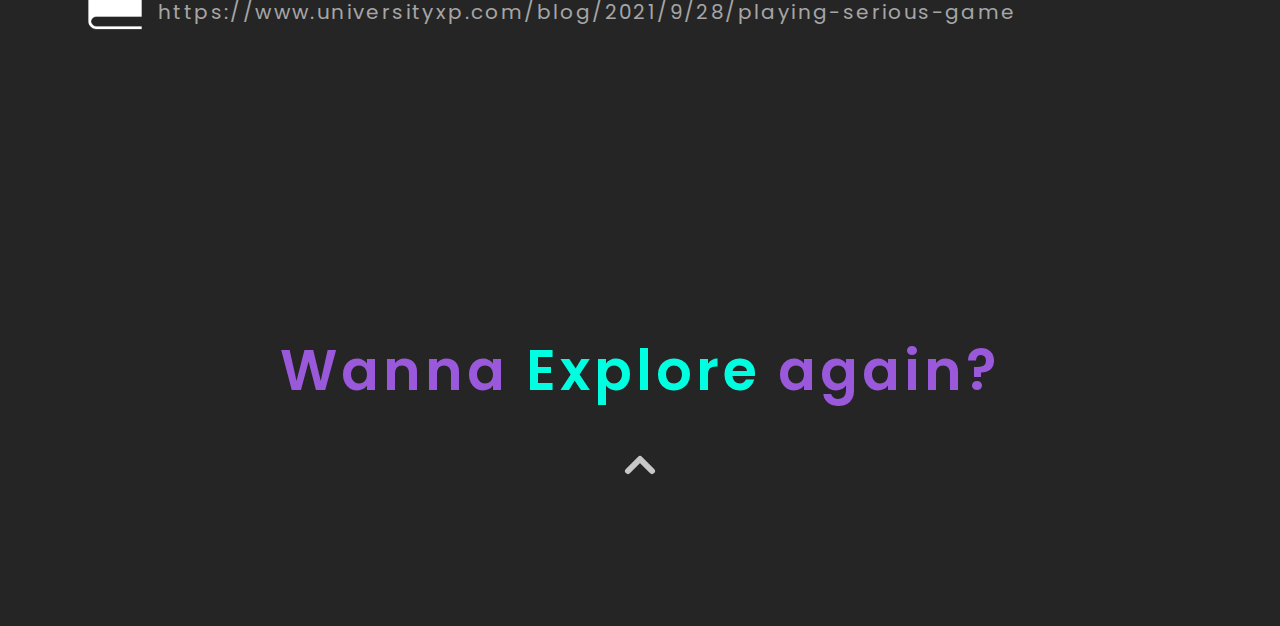
<file: reference.html>
<!DOCTYPE html>
<html lang="en">
  <head>
    <meta charset="UTF-8" />
    <meta
      name="viewport"
      content="width=device-width, initial-scale=1.0"
    />
    <link
      rel="preconnect"
      href="https://fonts.googleapis.com"
    />
    <link
      rel="preconnect"
      href="https://fonts.gstatic.com"
      crossorigin
    />
    <link
      href="https://fonts.googleapis.com/css2?family=Poppins:ital,wght@0,400;1,200&display=swap"
      rel="stylesheet"
    />
    <link
      rel="stylesheet"
      href="styles.css"
    />
    <title>Reference</title>
  </head>
  <body>
    <!-- Navbar -->
    <nav>
      <div class="navbar">
        <a href="./index.html">Home</a>
        <a href="./research.html">Research</a>
        <a href="./showcase.html">Showcase</a>
        <a href="./activity-log.html">Activity Log</a>
        <a href="./journey.html">Journey</a>
        <a
          href="./reference.html"
          class="active"
          >Reference</a
        >
      </div>
    </nav>

    <!-- Header -->
    <header>
      <div class="page-header common-wrp">
        <h1>References Used</h1>
      </div>
    </header>

    <!-- List -->
    <section class="common-wrp1">
      <!-- Military -->
      <div>
        <ul>
          <li>
            <div class="li-wrp">
              <img src="img/mil-icon.png" /><span class="title">Military</span>
            </div>
          </li>

          <li>
            <div class="li-wrp">
              <ul class="nested-ul">
                <li>
                  <div class="li-wrp">
                    <img src="img/mil-icon-2.png" />
                    <span
                      >Michael, D., & Chen, S. (2005). Serious Games: Games That
                      Educate, Train, and Inform Boston, MA: Thomson Course
                      Technology.</span
                    >
                  </div>
                </li>

                <li>
                  <div class="li-wrp">
                    <img src="img/mil-icon-2.png" />
                    <span
                      >Sitzmann, T. (2011). A Meta-Analytic Examination of the
                      Instructional Effectiveness of Computer-Based Simulation
                      Games Personnel Psychology, 64(2), 489–528.</span
                    >
                  </div>
                </li>

                <li>
                  <div class="li-wrp">
                    <img src="img/mil-icon-2.png" />
                    <span
                      >Ricci et al. (2022): , "Viewpoint: Virtual and Augmented
                      Reality in Basic and Advanced Life Support Training," JMIR
                      Serious Games (2022). doi:10.2196/28595
                    </span>
                  </div>
                </li>

                <li>
                  <div class="li-wrp">
                    <img src="img/mil-icon-2.png" />
                    <span
                      >America's Army: Official website -
                      <a
                        href="https://www.americasarmy.com"
                        target="_blank"
                        >https://www.americasarmy.com</a
                      ></span
                    >
                  </div>
                </li>

                <li>
                  <div class="li-wrp">
                    <img src="img/mil-icon-2.png" />
                    <span
                      >Virtual Battlespace: Official website -
                      <a
                        href="https://bisimulations.com/products"
                        target="_blank"
                        >https://bisimulations.com/products</a
                      ></span
                    >
                  </div>
                </li>

                <li>
                  <div class="li-wrp">
                    <img src="img/mil-icon-2.png" />
                    <span
                      >ARMA 3: Official website -
                      <a
                        href="https://arma3.com"
                        target="_blank"
                        >https://arma3.com</a
                      ></span
                    >
                  </div>
                </li>
              </ul>
            </div>
          </li>
        </ul>
      </div>

      <!-- Finance Domain -->
      <div>
        <ul>
          <li>
            <div class="li-wrp">
              <img src="img/finance-icon.png" /><span class="title"
                >Finance</span
              >
            </div>
          </li>

          <li>
            <div class="li-wrp">
              <ul class="nested-ul">
                <li>
                  <div class="li-wrp">
                    <img src="img/finance-icon-2.png" />
                    <span
                      >Serious Business Games EN Portfolio | ARC-Institute |
                      Serious Business Games. (2018, March 29).
                      <a
                        href="https://arc-institute.com/en/serious-business-games-2"
                        target="_blank"
                        >https://arc-institute.com/en/serious-business-games-2</a
                      ></span
                    >
                  </div>
                </li>

                <li>
                  <div class="li-wrp">
                    <img src="img/finance-icon-2.png" />
                    <span
                      >Humblot, J. (2021, March 31). Serious games: what are the
                      benefits for business? Glowbl Blog.
                      <a
                        href="https://www.glowbl.com/blog/en/serious-games-what-are-the-benefits-for-business/"
                        target="_blank"
                        >https://www.glowbl.com/blog/en/serious-games-what-are-the-benefits-for-business/</a
                      ></span
                    >
                  </div>
                </li>

                <li>
                  <div class="li-wrp">
                    <img src="img/finance-icon-2.png" />
                    <span
                      >Teyssier, Y. (2016, September 13). Serious Games For
                      Business: 5 Things eLearning Professionals Need To Know.
                      ELearning Industry; eLearning Industry.
                      <a
                        href="https://elearningindustry.com/serious-games-for-business-5-things"
                        target="_blank"
                        >https://elearningindustry.com/serious-games-for-business-5-things</a
                      ></span
                    >
                  </div>
                </li>

                <li>
                  <div class="li-wrp">
                    <img src="img/finance-icon-2.png" />
                    <span
                      >Everything you need to know about Serious Business Games
                      - Interne Revision Training. (2018, August 8).
                      <a
                        href="https://internal-audit-strategy.com/everything-about-serious-business-games"
                        target="_blank"
                        >https://internal-audit-strategy.com/everything-about-serious-business-games</a
                      ></span
                    >
                  </div>
                </li>

                <li>
                  <div class="li-wrp">
                    <img src="img/finance-icon-2.png" />
                    <span
                      >E Beranič, T., & Heričko, M. (2022). The Impact of
                      Serious Games in Economic and Business Education: A Case
                      of ERP Business Simulation. Sustainability, 14(2), 683.
                      <a
                        href="https://doi.org/10.3390/su14020683"
                        target="_blank"
                        >https://doi.org/10.3390/su14020683</a
                      ></span
                    >
                  </div>
                </li>
              </ul>
            </div>
          </li>
        </ul>
      </div>

      <!-- Health -->
      <div>
        <ul>
          <li>
            <div class="li-wrp">
              <img src="img/medical-icon.png" /><span class="title"
                >Health</span
              >
            </div>
          </li>

          <li>
            <div class="li-wrp">
              <ul class="nested-ul">
                <li>
                  <div class="li-wrp">
                    <img src="img/medical-icon-2.png" />
                    <span
                      >Serious games for healthcare | seriously entertaining |
                      Grendel Games. (n.d.). Retrieved September 17, 2023, from
                      <a
                        href="https://grendelgames.com/serious-games/healthcare"
                        target="_blank"
                        >https://grendelgames.com/serious-games/healthcare</a
                      ></span
                    >
                  </div>
                </li>

                <li>
                  <div class="li-wrp">
                    <img src="img/medical-icon-2.png" />
                    <span
                      >Re-Mission. (n.d.). Hopelab.
                      <a
                        href="https://hopelab.org/case-study/re-mission/"
                        target="_blank"
                        >https://hopelab.org/case-study/re-mission/</a
                      ></span
                    >
                  </div>
                </li>

                <li>
                  <div class="li-wrp">
                    <img src="img/medical-icon-2.png" />
                    <span
                      >Goodini, A., Ghazisaeidi, M., Safdari, R., Mirzaiee, M.,
                      & Farzi, J. (2017). Digital games as an effective approach
                      for cancer management: Opportunities and challenges.
                      Journal of Education and Health Promotion, 6(1), 30.
                      <a
                        href="https://doi.org/10.4103/jehp.jehp_146_14"
                        target="_blank"
                        >https://doi.org/10.4103/jehp.jehp_146_14</a
                      ></span
                    >
                  </div>
                </li>

                <li>
                  <div class="li-wrp">
                    <img src="img/medical-icon-2.png" />
                    <span
                      >OSSO VR | Healthcare Simulation | HealthySimulation.com.
                      (2020, August 16)
                      <a
                        href="https://www.healthysimulation.com/medical-simulation/vendors/osso-vr/"
                        target="_blank"
                        >https://www.healthysimulation.com/medical-simulation/vendors/osso-vr/</a
                      ></span
                    >
                  </div>
                </li>

                <li>
                  <div class="li-wrp">
                    <img src="img/medical-icon-2.png" />
                    <span
                      >OSSO VR | Healthcare Simulation | HealthySimulation.com.
                      (2020, August 16)
                      <a
                        href="https://www.healthysimulation.com/medical-simulation/vendors/osso-vr/"
                        target="_blank"
                        >https://www.healthysimulation.com/medical-simulation/vendors/osso-vr/</a
                      ></span
                    >
                  </div>
                </li>

                <li>
                  <div class="li-wrp">
                    <img src="img/medical-icon-2.png" />
                    <span
                      >‌Wainwright, O. (2013, February 27). Touch Surgery: the
                      iPad app that teaches surgeons how to operate. The
                      Guardian.
                      <a
                        href="https://www.theguardian.com/artanddesign/architecture-design-blog/2013/feb/27/touch-surgery-ipad-app-surgeons-learn"
                        target="_blank"
                        >https://www.theguardian.com/artanddesign/architecture-design-blog/2013/feb/27/touch-surgery-ipad-app-surgeons-learn</a
                      ></span
                    >
                  </div>
                </li>

                <li>
                  <div class="li-wrp">
                    <img src="img/medical-icon-2.png" />
                    <span
                      >‌Mandler, A. G. (2018). Touch Surgery: a Twenty-First
                      Century Platform for Surgical Training. Journal of Digital
                      Imaging, 31(5), 585–590.
                      <a
                        href="https://doi.org/10.1111/jdi.12481"
                        target="_blank"
                        >https://doi.org/10.1007/s10278-018-0102-y</a
                      ></span
                    >
                  </div>
                </li>

                <li>
                  <div class="li-wrp">
                    <img src="img/medical-icon-2.png" />
                    <span
                      >‌Mandler, A. G. (2018). Touch Surgery: a Twenty-First
                      Century Platform for Surgical Training. Journal of Digital
                      Imaging, 31(5), 585–590.
                      <a
                        href="https://doi.org/10.1111/jdi.12481"
                        target="_blank"
                        >https://doi.org/10.1007/s10278-018-0102-y</a
                      ></span
                    >
                  </div>
                </li>
              </ul>
            </div>
          </li>
        </ul>
      </div>

      <!-- Education -->
      <div>
        <ul>
          <li>
            <div class="li-wrp">
              <img src="img/education-icon.png" /><span class="title"
                >Education</span
              >
            </div>
          </li>
          <li>
            <div class="li-wrp">
              <ul class="nested-ul">
                <li>
                  <div class="li-wrp">
                    <img src="img/education-icon-2.png" />
                    <span
                      >Serious games examples that explain all you need to know.
                      (2017, March 6). Gamelearn: Game-Based Learning Courses
                      for Soft Skills Training.
                      <a
                        href="https://www.game-learn.com/en/resources/blog/all-you-need-to-know-serious-games-game-based-learning-examples/"
                        target="_blank"
                        >https://www.game-learn.com/en/resources/blog/all-you-need-to-know-serious-games-game-based-learning-examples/</a
                      ></span
                    >
                  </div>
                </li>
                <li>
                  <div class="li-wrp">
                    <img src="img/education-icon-2.png" />
                    <span
                      >Serious games: what they are, types, 5 examples. (n.d.).
                      Retrieved September 17, 2023, from
                      <a
                        href="https://www.vitecoelearning.eu/en/serious-game-videogames-education-gamification"
                        target="_blank"
                        >https://www.vitecoelearning.eu/en/serious-game-videogames-education-gamification</a
                      ></span
                    >
                  </div>
                </li>
                <li>
                  <div class="li-wrp">
                    <img src="img/education-icon-2.png" />
                    <span
                      >‌estelle. (2022, June 20). 3 Examples of Serious Games I
                      Emeraude Escape. Emeraude.
                      <a
                        href="https://emeraude-escape.com/en/3-examples-of-serious-games/"
                        target="_blank"
                        >https://emeraude-escape.com/en/3-examples-of-serious-games/</a
                      ></span
                    >
                  </div>
                </li>
                <li>
                  <div class="li-wrp">
                    <img src="img/education-icon-2.png" />
                    <span
                      >‌Playing serious games. (2021, September 28). University
                      XP.
                      <a
                        href="https://www.universityxp.com/blog/2021/9/28/playing-serious-game"
                        target="_blank"
                        >https://www.universityxp.com/blog/2021/9/28/playing-serious-game</a
                      ></span
                    >
                  </div>
                </li>
              </ul>
            </div>
          </li>
        </ul>
      </div>
    </section>

    <!-- End of Page -->

    <section class="endOfPage-section">
      <div class="endOfPage-text">
        <p>Wanna <span>Explore </span>again?</p>
      </div>
      <a href="./index.html">
        <div class="cta-btn">
          <svg
            xmlns="http://www.w3.org/2000/svg"
            width="48"
            height="48"
            viewBox="0 0 48 48"
            fill="none"
          >
            <path
              d="M36 30L24 18L12 30"
              stroke="#C7C7C7"
              stroke-width="6"
              stroke-linecap="round"
              stroke-linejoin="round"
            />
          </svg>
        </div>
      </a>
    </section>
  </body>
</html>
</file>
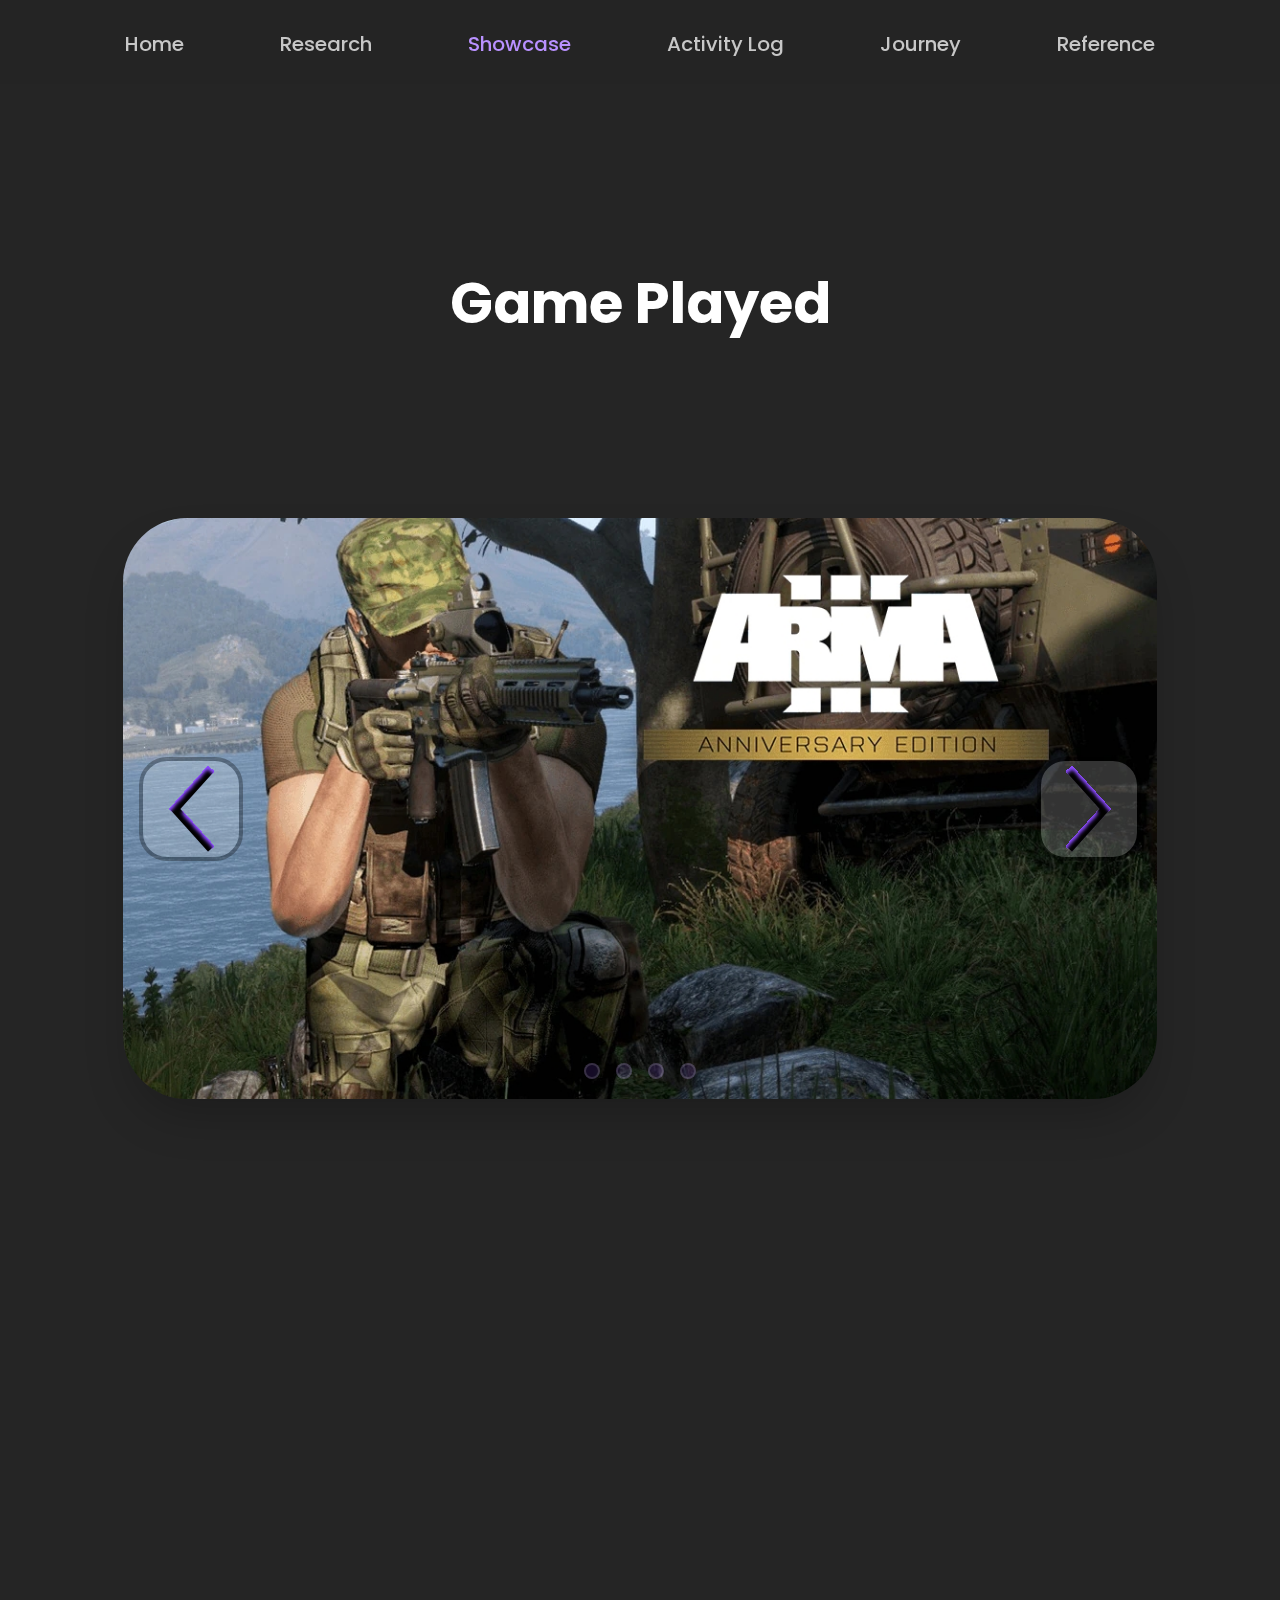
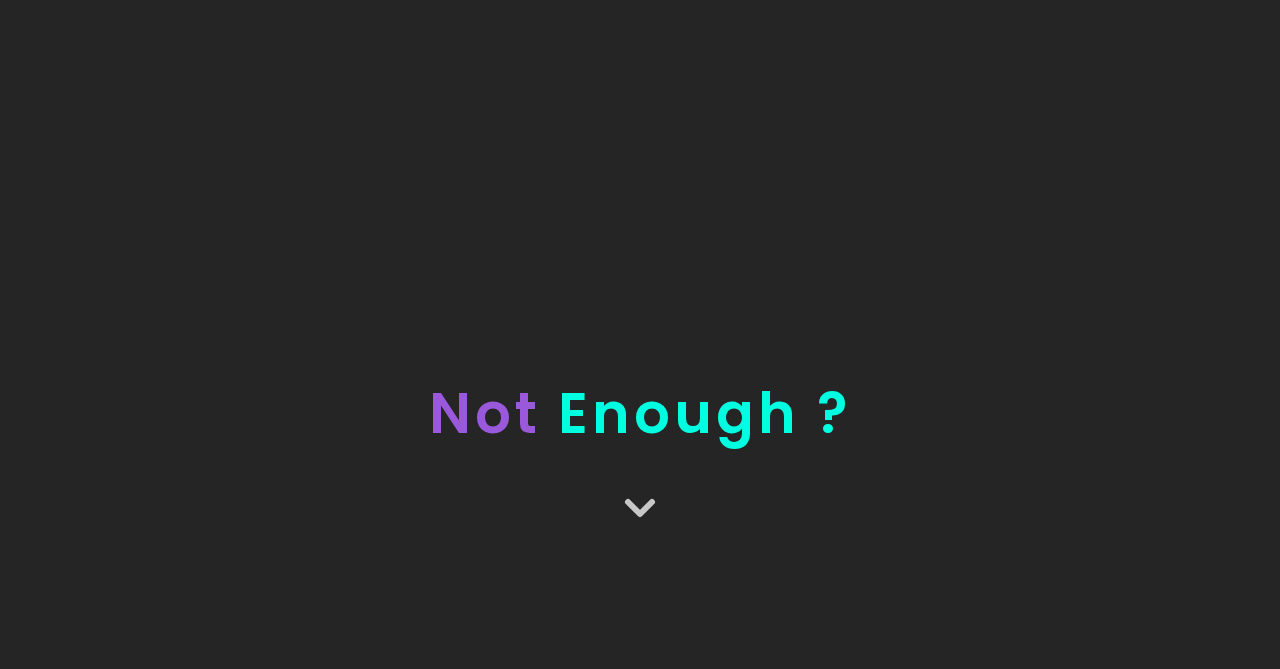
<file: showcase.html>
<!DOCTYPE html>
<html lang="en">
  <head>
    <meta charset="UTF-8" />
    <meta
      name="viewport"
      content="width=device-width, initial-scale=1.0"
    />
    <link
      rel="preconnect"
      href="https://fonts.googleapis.com"
    />
    <link
      rel="preconnect"
      href="https://fonts.gstatic.com"
      crossorigin
    />
    <link
      href="https://fonts.googleapis.com/css2?family=Poppins:ital,wght@0,400;1,200&display=swap"
      rel="stylesheet"
    />
    <link
      rel="stylesheet"
      href="styles.css"
    />
    <title>Showcase</title>
  </head>
  <body>
    <!-- Navbar -->
    <nav>
      <div class="navbar">
        <a href="./index.html">Home</a>
        <a href="./research.html">Research</a>
        <a
          href="./showcase.html"
          class="active"
          >Showcase</a
        >
        <a href="./activity-log.html">Activity Log</a>
        <a href="./journey.html">Journey</a>
        <a href="./reference.html">Reference</a>
      </div>
    </nav>

    <!-- Header -->
    <header>
      <div class="page-header common-wrp">
        <h1>Game Played</h1>
      </div>
    </header>

    <!-- Game Example slider -->
    <section class="container">
      <div class="slider-wrapper">
        <div class="slider">
          <!-- Game 1 -->
          <img
            id="slide-1"
            src="./img/arma.jpg"
          />
          <div
            class="nav"
            id="nav-1"
          >
            <a
              href="#slide-4"
              class="prev"
              ><button class="ripple">
                <img src="./img/previous.png" />
              </button>
            </a>
            <a
              href="#slide-2"
              class="next"
              ><button class="ripple">
                <img src="./img/forward.png" />
              </button>
            </a>
          </div>

          <!-- Game 2 -->
          <img
            id="slide-2"
            src="./img/minecraft.png"
          />
          <div
            class="nav"
            id="nav-2"
          >
            <a
              href="#slide-1"
              class="prev"
              ><button class="ripple">
                <img src="./img/previous.png" />
              </button>
            </a>
            <a
              href="#slide-3"
              class="next"
              ><button class="ripple">
                <img src="./img/forward.png" />
              </button>
            </a>
          </div>

          <!-- Game 3 -->
          <img
            id="slide-3"
            src="img/re-mission.png"
          />
          <div
            class="nav"
            id="nav-3"
          >
            <a
              href="#slide-2"
              class="prev"
              ><button class="ripple">
                <img src="./img/previous.png" />
              </button>
            </a>
            <a
              href="#slide-4"
              class="next"
              ><button class="ripple">
                <img src="./img/forward.png" />
              </button>
            </a>
          </div>

          <!-- Game 4 -->
          <img
            id="slide-4"
            src="./img/virtonomics.png"
          />
          <div
            class="nav"
            id="nav-4"
          >
            <a
              href="#slide-3"
              class="prev"
              ><button class="ripple">
                <img src="./img/previous.png" />
              </button>
            </a>
            <a
              href="#slide-1"
              class="next"
              ><button class="ripple">
                <img src="./img/forward.png" />
              </button>
            </a>
          </div>
        </div>

        <!-- nav-btn -->
        <div class="slider-nav">
          <a href="#slide-1"></a>
          <a href="#slide-2"></a>
          <a href="#slide-3"></a>
          <a href="#slide-4"></a>
        </div>
      </div>
    </section>

    <!-- Role Play Video -->
    <section class="common-wrp">
      <iframe
        width="942"
        height="530"
        src="https://www.youtube.com/embed/My3W4C68XMQ"
        title="Roleplay PCT 0101"
        frameborder="0"
        allow="accelerometer; autoplay; clipboard-write; encrypted-media; gyroscope; picture-in-picture; web-share"
        allowfullscreen
      ></iframe>
    </section>

    <!-- End of Page -->
    <section class="endOfPage-section">
      <div class="endOfPage-text">
        <p>Not <span>Enough ?</span></p>
      </div>
      <a href="./activity-log.html">
        <div class="cta-btn">
          <svg
            xmlns="http://www.w3.org/2000/svg"
            width="48"
            height="48"
            viewBox="0 0 48 48"
            fill="none"
          >
            <path
              d="M12 18L24 30L36 18"
              stroke="#C7C7C7"
              stroke-width="6"
              stroke-linecap="round"
              stroke-linejoin="round"
            />
          </svg>
        </div>
      </a>
    </section>
  </body>
</html>
</file>
<file: styles.css>
:root {
  --black: #252525;
  --purple: #9a59db;
  --lavender: #b991ff;
  --neon: #00ffe0;
  --white: #fff;
  --muted: #c7c7c7;
}

* {
  margin: 0;
  padding: 0;
  box-sizing: border-box;
  font-family: 'Poppins', sans-serif;
  scroll-behavior: smooth;
}

body {
  margin: 0 auto;
  background-color: var(--black);
  position: relative;
  overflow-x: hidden;
}

a {
  text-decoration: none;
  color: inherit;
}

div {
  color: var(--muted);
}

/* 1. Home Page */

/* Navbar */

nav {
  position: fixed;
  z-index: 100;
  display: flex;
  align-items: center;
  justify-content: center;
  margin: 0 auto;
  padding: 24px 8px 0px;
  width: 100%;
  top: -20px;
  background-color: rgba(35, 35, 35, 0.2);
  backdrop-filter: blur(6px);
}

nav .navbar {
  display: flex;
  justify-content: center;
  align-items: center;
  gap: 64px;
  padding: 0px 32px;
  width: 100%;
  min-height: 80px;
}

.navbar a {
  color: var(--muted);
  text-align: center;
  font-size: 20px;
  font-weight: 500;
  padding: 4px 12px;
  border: 4px solid transparent;
  transition: all 0.3s ease;
}

.navbar a:hover {
  cursor: pointer;
  background-image: linear-gradient(
    180deg,
    rgba(0, 0, 0, 0.5),
    rgba(255, 255, 255, 0.4)
  );
  border-radius: 16px;
  border-color: var(--neon);
  color: var(--white);

  backdrop-filter: blur(0.2px);
}

.navbar .active {
  color: var(--lavender);
}

/* Header */

header {
  display: flex;
  flex-direction: column;
  justify-content: center;
  align-items: center;
  padding: 120px 0px 0px;
  min-height: 486px;
}

header .page-header {
  display: flex;
  justify-content: center;
  align-items: center;
  min-height: 294px;
  width: 100%;
}

.page-header h1 {
  color: var(--white);
  text-align: center;
  font-size: 56px;
  font-weight: 700;
}

/* Introduction */
.introduction {
  display: flex;
  flex-direction: column;
  justify-content: center;
  align-items: center;
  margin: 0 auto;
  padding: 64px 8px;
  gap: 24px;
  max-width: 760px;
  min-height: 486px;

  text-align: center;
}

.introduction span {
  color: var(--muted);
  font-size: 16px;
  font-weight: 400;
  letter-spacing: 0.15rem;
  opacity: 0.8;
}

.introduction p {
  color: var(--muted);
  font-size: 32px;
  font-weight: 400;
}

.introduction p span {
  color: var(--white);
  font-size: 32px;
  font-weight: 600;
}

/*  Navigate Card */
.navigate-card {
  display: flex;
  flex-direction: column;
  justify-content: center;
  align-items: center;
  gap: 48px;
}

.navigate-card .card-short {
  display: flex;
  flex-direction: row;
  gap: 48px;
}

.navigate-card .card-long {
  display: flex;
  justify-content: center;
  align-items: center;
  width: 100%;
}

.navigate-card .card-wrp {
  position: relative;
  width: 484px;
  height: 420px;
  box-shadow: 0px 10px 20px rgba(0, 0, 0, 1);
}

.navigate-card a {
  position: relative;
}

.navigate-card .img-text {
  display: flex;
  justify-content: center;
  align-items: center;
  position: absolute;
  top: -200%;
  left: 50%;
  transform: translate(-50%, -50%);
  width: 100%;
  height: 150px;

  background-color: rgba(35, 35, 35, 0.5);
  transition: all 0.3s ease;
  cursor: pointer;
}

.navigate-card img {
  object-fit: cover;
  width: 484px;
  height: 420px;
  border-radius: 8%;
}

.card-long img {
  width: 1032px;
  height: 404px;
}

.navigate-card .img-text-long {
  display: flex;
  justify-content: center;
  align-items: center;
  position: absolute;
  bottom: -18%;
  left: 50%;
  transform: translate(-50%, -50%);
  width: 100%;
  height: 150px;

  background-color: rgba(35, 35, 35, 0.5);
  transition: all 0.3s ease;
  cursor: pointer;
}

.navigate-card .img-text p,
.navigate-card .img-text-long p {
  color: var(--muted);
  font-size: 24px;
  font-weight: 600;
  letter-spacing: 0.15rem;
}

.navigate-card .img-text:hover,
.navigate-card .img-text-long:hover {
  background-color: rgba(35, 35, 35, 0.8);
}

.navigate-card .img-text:hover p,
.navigate-card .img-text-long:hover p {
  color: var(--white);
}

/* End of Page */
.endOfPage-section {
  display: flex;
  align-items: center;
  justify-content: center;
  flex-direction: column;
  padding: 96px 8px 48px 8px;
  gap: 24px;
  min-height: 480px;
}

.endOfPage-section.margin-left {
  width: inherit;
  max-width: 948px;
  margin-left: 492px;
}

.endOfPage-text {
  display: flex;
  justify-content: center;
  align-items: center;
}

.endOfPage-text p {
  color: var(--purple);
  text-align: center;
  font-size: 56px;
  font-weight: 600;
  letter-spacing: 0.25rem;
}

.endOfPage-text span {
  color: var(--neon);
}

.endOfPage-section .cta-btn {
  display: flex;
  justify-content: center;
  align-items: center;
  flex-shrink: 0;
  width: 56px;
  height: 56px;

  animation: slide1 1s ease-in-out infinite;
  transition: all 0.2s ease;
}

@keyframes slide1 {
  0%,
  100% {
    transform: translate(0, 0);
  }

  50% {
    transform: translate(0px, 30px);
  }
}

.endOfPage-section .cta-btn:hover {
  cursor: pointer;
  background-image: linear-gradient(
    180deg,
    rgba(255, 255, 255, 0),
    rgba(255, 255, 255, 0.23)
  );
  animation: none;
  border-radius: 16px;
  border: 4px solid #5400ff;

  backdrop-filter: blur(0.2px);
}

.button {
  background-color: #059fc9;
  background-image: linear-gradient(to right, #059fc9, #1cb8aa);
  box-shadow: none;
  border: none;
  border-radius: 25px;
  height: 40px;
  padding: 0px 15px;
  color: #fff;
  font-size: 14px;
  font-weight: bold;
  text-transform: uppercase;
}

.button:hover {
  cursor: pointer;
  color: #1cb8aa;
  border: 2px solid #1cb8aa;
  background: transparent;
}

/* 2. Research page */
.intro {
  display: flex;
  flex-direction: column;
  justify-content: center;
  align-items: center;
  margin: 0 auto;
  padding: 64px 8px;
  gap: 24px;
  width: 1339px;
  height: 540px;
  text-align: center;
}

.intro span {
  font-family: 'Poppins', sans-serif;
  font-weight: 400;
  color: #c7c7c799;
  font-size: 36px;
  text-align: center;
  letter-spacing: 4.32px;
  line-height: normal;
}

.intro p {
  width: 1339px;
  top: 0;
  left: 0;
  font-weight: 400;
  color: #c7c7c7;
  font-size: 40px;
  text-align: center;
  letter-spacing: 0;
  line-height: normal;
}

.intro p span {
  color: var(--white);
  font-size: 32px;
  font-weight: 700;
}

.Question {
  display: flex;
  flex-direction: column;
  justify-content: center;
  align-items: center;
  margin: 0 auto;
  padding: 64px 8px 0px;
  gap: 24px;
  width: 1339px;
  height: 540px;
  text-align: center;
}

.Question .text-wrapper {
  width: 1045px;
  height: 410px;
  top: 0;
  left: 0;
  font-weight: 700;
  color: #ffffff;
  font-size: 70px;
  letter-spacing: 0;
  line-height: normal;
}

.image-container {
  display: flex;
  flex-direction: column;
  justify-content: center;
  align-items: center;
  margin: 0 auto;
  margin-top: 40px;
  width: 1400px;
  height: 1400px;
  position: relative;
}

.image {
  opacity: 0.4;
  border-radius: 50px;
  width: 1400px;
  height: 1400px;
}
.top-left {
  position: absolute;
  top: 0;
  left: 0;
  width: 1300px;
  -webkit-text-stroke: 1px #000000;
  font-family: 'Poppins-Regular', Helvetica;
  font-weight: 400;
  color: #ffffff;
  font-size: 36px;
  letter-spacing: 0;
  line-height: normal;
  margin-left: 20px;
  margin-top: 20px;
}

.bottom-right {
  position: absolute;
  bottom: 0;
  right: 0;
  -webkit-text-stroke: 1px #000000;
  font-family: 'Poppins-Regular', Helvetica;
  font-weight: 400;
  color: #ffffff;
  font-size: 36px;
  text-align: right;
  letter-spacing: 0;
  line-height: normal;
  width: 1300px;
  margin-right: 20px;
  margin-bottom: 20px;
}

.middle {
  position: absolute;
  align-items: center;
  text-align: center;
  width: 1300px;
  -webkit-text-stroke: 1px #000000;
  font-family: 'Poppins-Regular', Helvetica;
  font-weight: 400;
  color: #ffffff;
  font-size: 36px;
  letter-spacing: 0;
  line-height: normal;
  margin-left: 20px;
  margin-top: 20px;
}

#first {
  display: flex;
  flex-direction: column;
  justify-content: center;
  align-items: center;
  margin: 0 auto;
  margin-top: -150px;
  width: 1400px;
  height: 1400px;
  position: relative;
}

/* 3. Showcase Page */

/* Game Example slider */
.container {
  padding: 2rem;
}

.slider-wrapper {
  position: relative;
  max-width: 85%;
  margin: 0 auto;
}

.slider {
  position: relative;
  display: flex;
  aspect-ratio: 16 / 9;
  overflow-x: auto;
  scroll-snap-type: x mandatory;
  scroll-behavior: smooth;
  box-shadow: 0 1.5rem 3rem -0.75rem hsla(0, 0%, 0%, 0.25);
  border-radius: 4rem;
  -ms-overflow-style: none; /* Hide scrollbar IE and Edge */
}

.slider::-webkit-scrollbar {
  display: none;
}

.slider .nav {
  position: absolute;
  top: 50%;
  transform: translateY(-50%);
  width: 100%;
  height: auto;
  display: flex;
  align-items: center;
  justify-content: space-between;
  z-index: 1;
  transition: all 0.3s ease;
}

.slider .nav#nav-1 {
  left: 0%;
}
.slider .nav#nav-2 {
  left: 100%;
}
.slider .nav#nav-3 {
  left: 200%;
}
.slider .nav#nav-4 {
  left: 300%;
}

.slider .nav button {
  display: flex;
  justify-content: center;
  align-items: center;
  background-color: rgba(255, 255, 255, 0.2);
  border: none;
  outline: 4px solid rgba(0, 0, 0, 0.3);
  overflow: hidden;
  border-radius: 25%;
  cursor: pointer;
  transition: all 0.3s ease;
}

.slider .nav button:hover {
  background-color: rgba(255, 255, 255, 0.2);
}

.slider .nav button.ripple {
  background-position: center;
  transition: all 0.8s;
}

.slider .nav button.ripple:active {
  background-color: rgba(255, 255, 255, 0.4);
  background-size: 100%;
  transition: all 0s;
}

.slider .nav a {
  display: flex;
  align-items: center;
  justify-content: center;
  padding: 0px 20px;
}

.slider img {
  flex: 1 0 100%;
  scroll-snap-align: start;
  object-fit: cover;
}

.slider-nav {
  display: flex;
  column-gap: 1rem;
  position: absolute;
  bottom: 1.25rem;
  left: 50%;
  transform: translateX(-50%);
  z-index: 1;
}

.slider-nav a {
  width: 1rem;
  height: 1rem;
  border-radius: 50%;
  opacity: 0.75;
  transition: opacity ease 250ms;
  background-color: rgba(141, 76, 255, 0.2);
  border: 2px solid rgba(255, 255, 255, 0.2);
}

.slider-nav a:hover {
  background-color: rgba(120, 43, 255, 1);
}

/* 4. Activity log Page */

/* Activity log */
main.activity-log {
  display: flex;
  flex-direction: column;
  align-items: center;
  gap: 24px;
  margin: 0 auto;
  padding: 32px 68px;
  width: 1180px;
  border-radius: 60px;
  border: 4px solid rgba(255, 255, 255, 0.3);
  background: linear-gradient(
    211deg,
    rgba(0, 240, 255, 0.23) 0%,
    rgba(224, 192, 255, 0.23) 100%
  );
  backdrop-filter: blur(12.8px);
}

table {
  border-collapse: collapse;
  width: 100%;
}

table thead th {
  color: var(--white);
  text-align: center;
  font-size: 24px;
  font-weight: 600;
  padding-bottom: 20px;
}

table tbody tr {
  border-bottom: 3px solid rgba(255, 255, 255, 0.15);
}

table tbody tr:last-child {
  border: none;
}

table tbody td {
  margin: auto;
  padding: 40px 0px;
  vertical-align: top;
}

table tbody .activity-date,
table tbody .activity-content {
  color: var(--muted);
  font-size: 20px;
  font-weight: 400;
  padding: 0px 40px;
  text-align: center;
}

table tbody .activity-date {
  min-width: 120px;
}

table tbody .activity-content {
  min-width: 434px;
}

table tbody .activity-photo {
  min-width: 428px;
}

table tbody p {
  margin-top: 20px;
}

table tbody .activity-photo img {
  width: 100%;
  height: 100%;
  object-fit: cover;
}

/* 5. Journey Page */

/* Method-1 */
.common-wrp {
  display: flex;
  flex-direction: column;
  justify-content: center;
  align-items: center;
  margin: 0 auto;
  padding: 64px 8px;
  gap: 24px;
  max-width: 3120px;
  min-height: 486px;

  text-align: center;
}

.common-wrp span {
  color: var(--muted);
  font-size: 16px;
  font-weight: 400;
  letter-spacing: 0.15rem;
  opacity: 0.8;
}

.common-wrp p {
  color: var(--muted);
  font-size: 56px;
  font-weight: 700;
  letter-spacing: 0.2rem;
}

/* Method-1-explain */

.method-1-explain p {
  text-align: justify;
  font-size: 24px;
  font-weight: 500;
  letter-spacing: normal;
  line-height: 1.5;
  width: 80%;
  color: var(--muted);
}

/* Method-2-explain */

.method-2-explain {
  display: flex;
  flex-direction: row;
  align-items: flex-start;
  justify-content: center;
  gap: 64px;
  padding: 64px 80px;
}

.sidebar-wrp {
  border-right: 3px solid rgba(255, 255, 255, 0.1);
  align-self: stretch;
}

.sidebar {
  position: sticky;
  top: 80px;
}

.sidebar .navigate-wrp {
  display: flex;
  align-items: flex-start;
  padding: 10px 0 10px 20px;
  width: 95%;
  border: 2px solid transparent;
  margin-top: 20px;
}

.sidebar .navigate-wrp:hover {
  cursor: pointer;
  background-color: rgba(255, 255, 255, 0.1);
  border-radius: 16px;
  border-color: #cfb3ff;
  color: var(--neon);
}

main.survey {
  position: relative;
  display: flex;
  flex-direction: column;
  align-items: center;
  gap: 48px;
  flex: 1 0 0;
}

.survey-section {
  display: flex;
  flex-direction: column;
  gap: 32px;
}

.survey-section h1 {
  margin: 0px auto;
  color: var(--neon);
  text-align: center;
  font-size: 40px;
  font-weight: 500;
  text-decoration-line: underline;
  text-underline-offset: 8px;
}

.survey-section .chart {
  display: flex;
  flex-direction: column;
  gap: 32px;
  align-self: stretch;
}

.survey-section .chart .chart-wrp {
  display: flex;
  flex-direction: center;
  align-items: center;
}

.chart-wrp img {
  width: 100%;
  height: 100%;
  object-fit: contain;
}

/* 6. Reference Page */

/* Reference List */
.common-wrp1 {
  display: flex;
  flex-direction: column;
  justify-content: center;
  align-items: center;
  margin: 0 auto;
  padding: 64px 8px;
  gap: 24px;
  max-width: 3120px;
  min-height: 486px;
  text-align: center;
}

.common-wrp1 span {
  color: var(--muted);
  font-size: 20px;
  font-weight: 400;
  letter-spacing: 0.15rem;
  opacity: 0.8;
}

.common-wrp1 .title {
  color: var(--muted);
  font-size: 40px;
  font-weight: 700;
  letter-spacing: 0.15rem;
  opacity: 1;
  margin-left: 20px;
}

ul {
  list-style: none;
  width: 1200px;
  margin: 0 auto;
  margin-bottom: 20px;
  padding: 0;
  font-size: 1000px;
}

ul li .li-wrp {
  display: flex;
  align-items: center;
  margin-bottom: 10px;
}

ul li img {
  width: 70px;
  height: 70px;
}
ul li span {
  margin-left: 8px;
  text-align: left;
}

ul li .nested-ul {
  margin-left: 40px;
  margin-top: 15px;
}

ul li a:hover {
  text-decoration: underline;
  color: var(--white);
}

/* The End */
</file>
